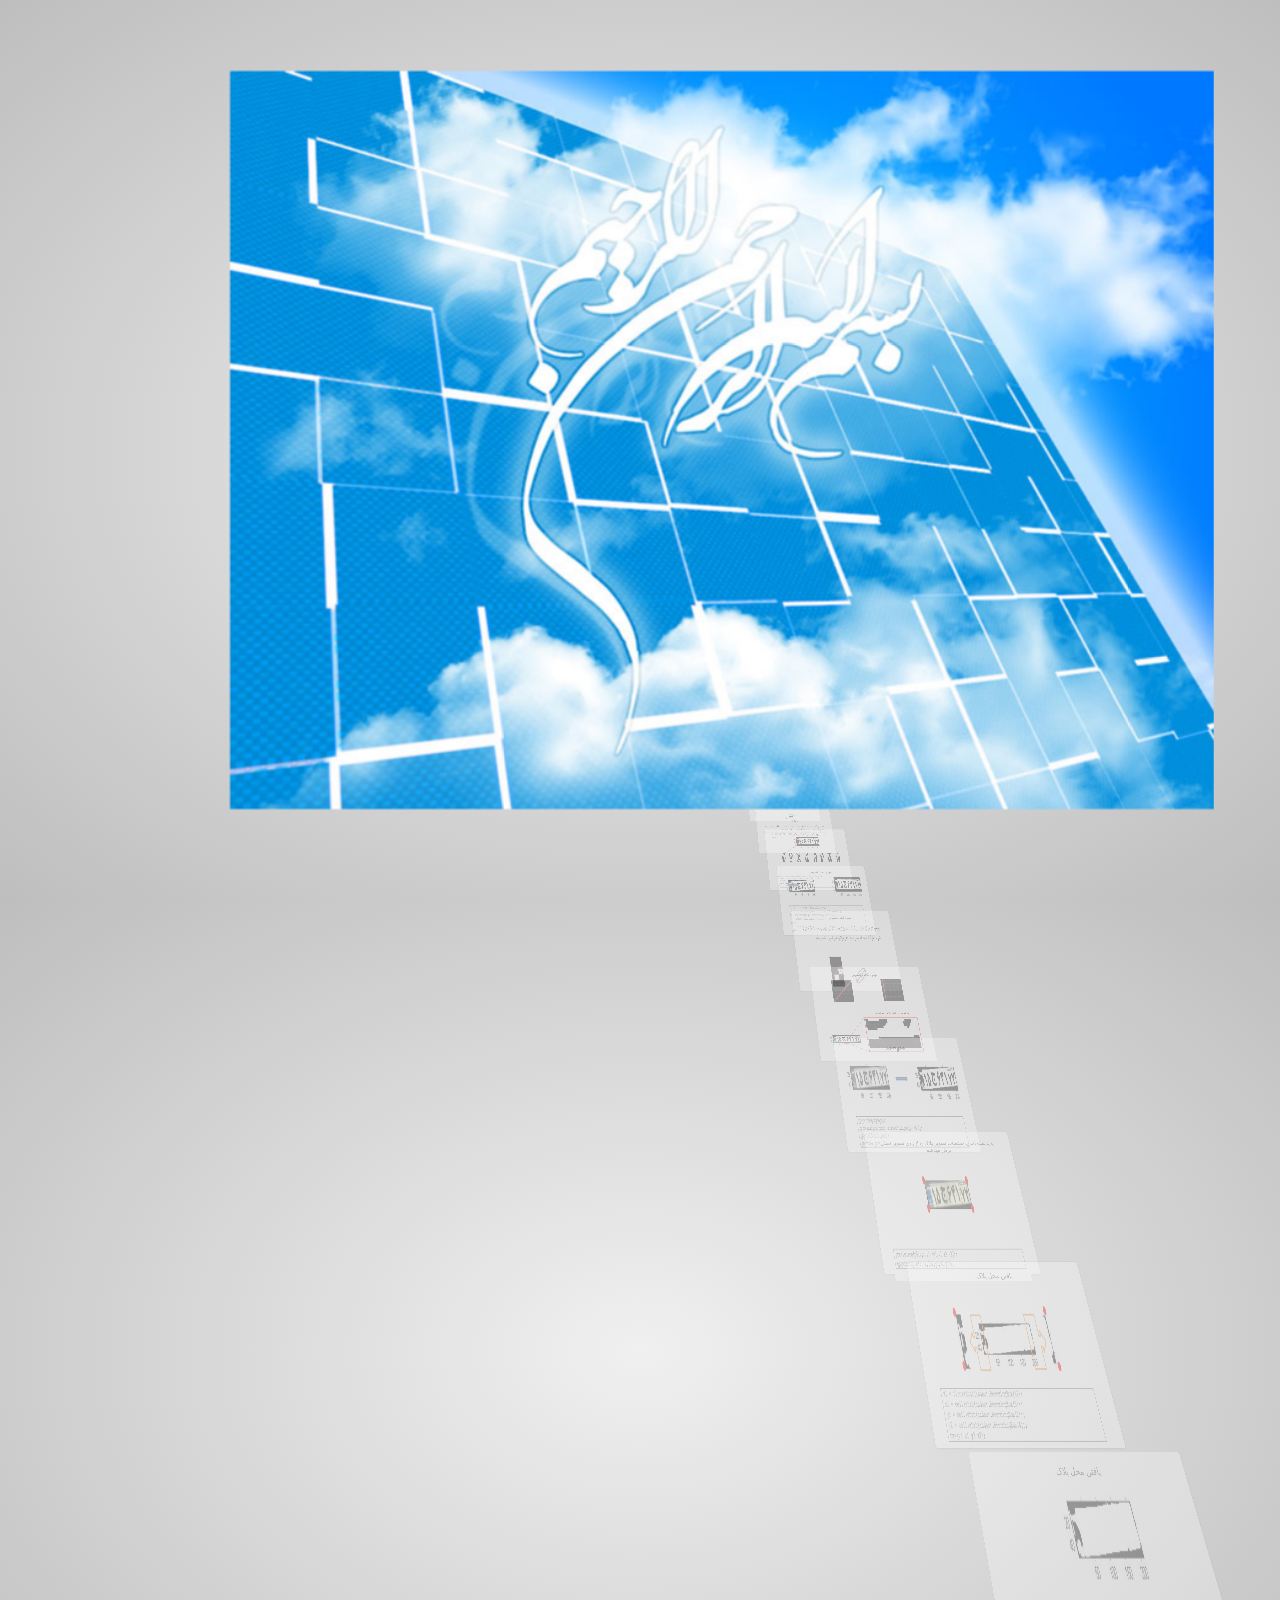
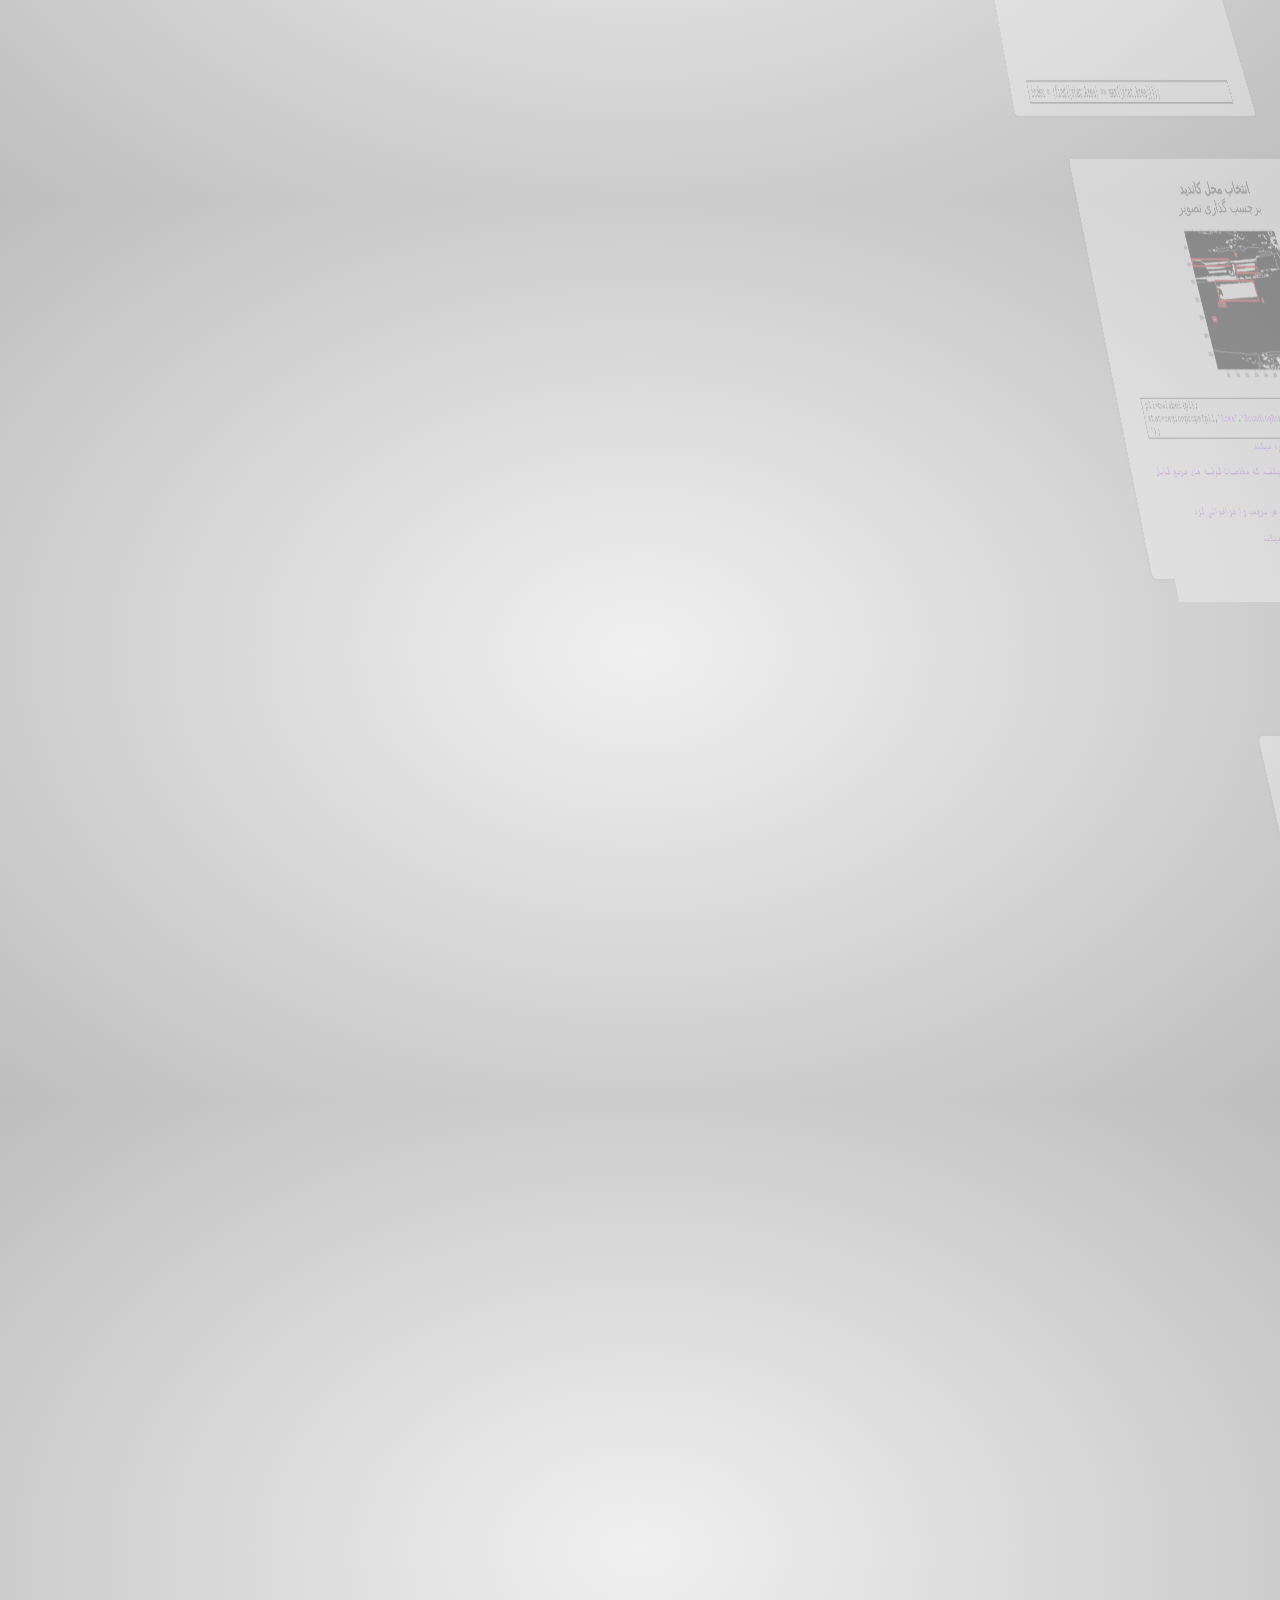
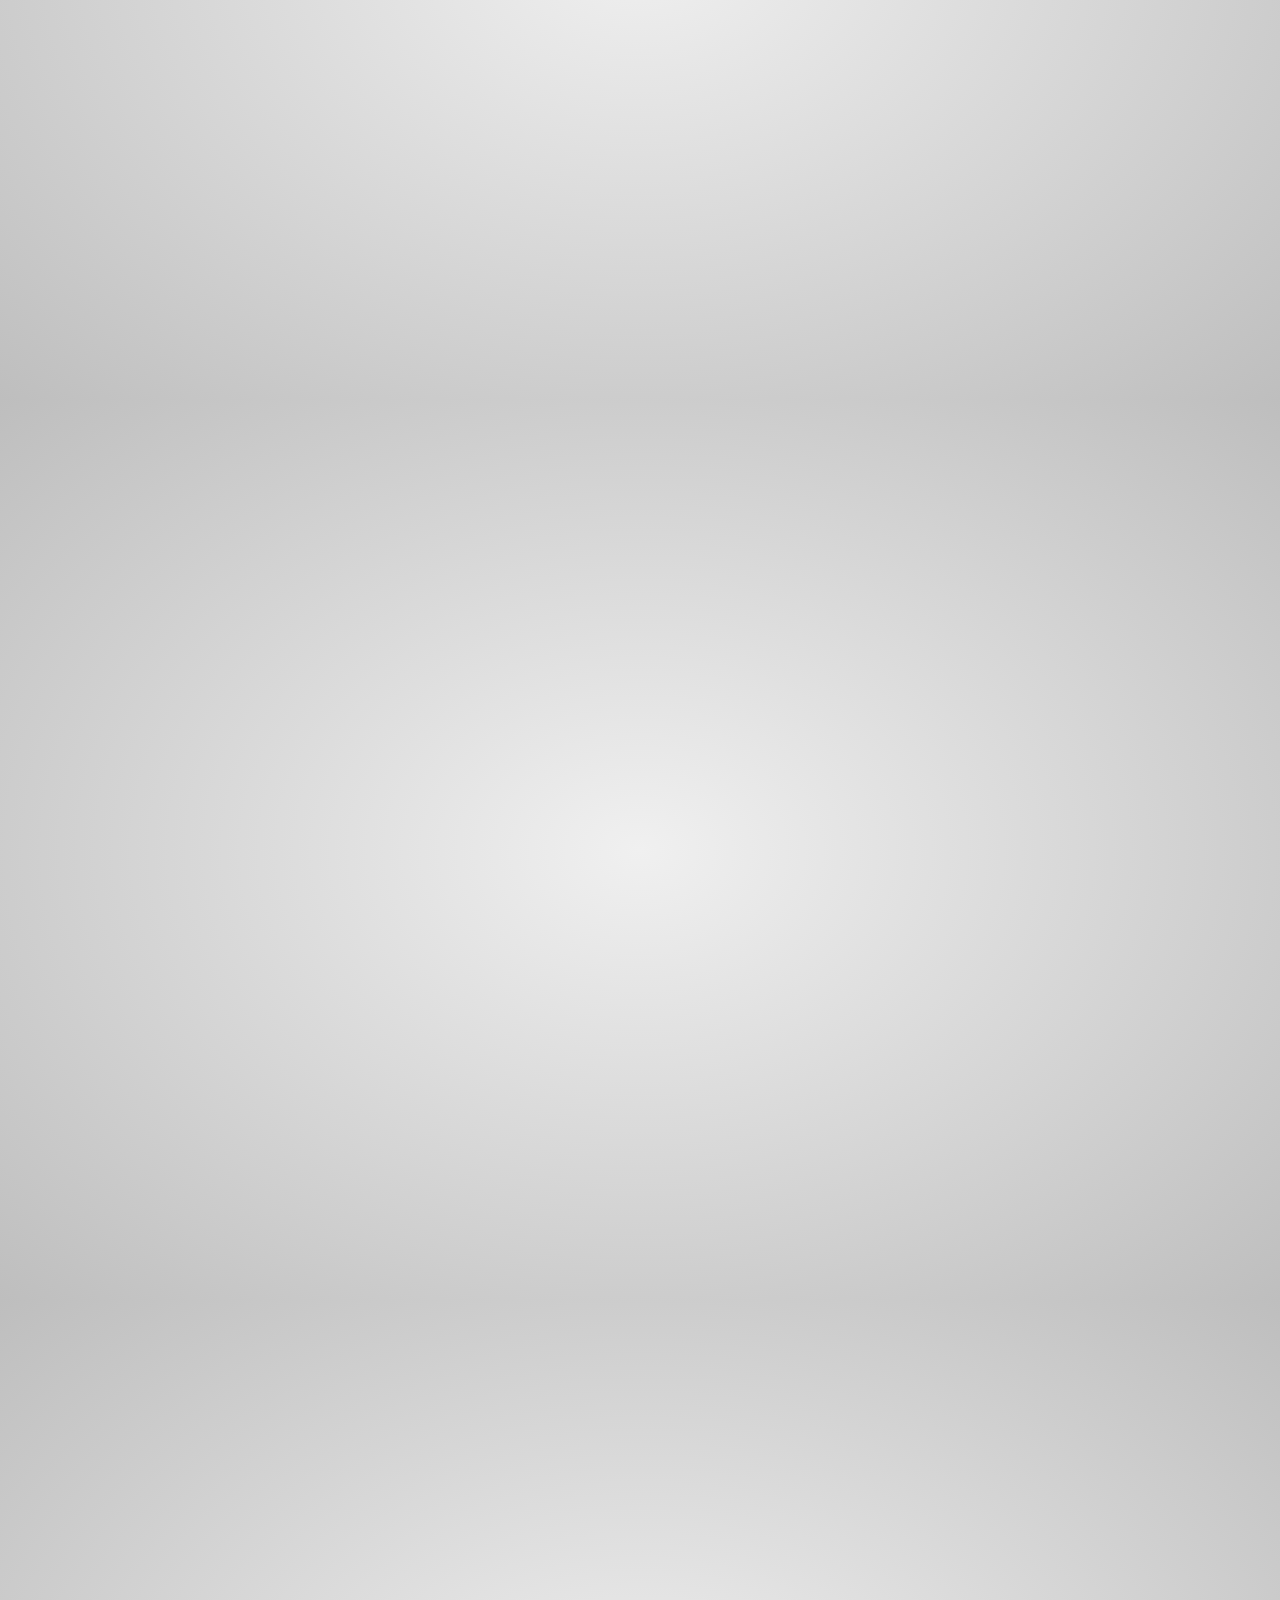
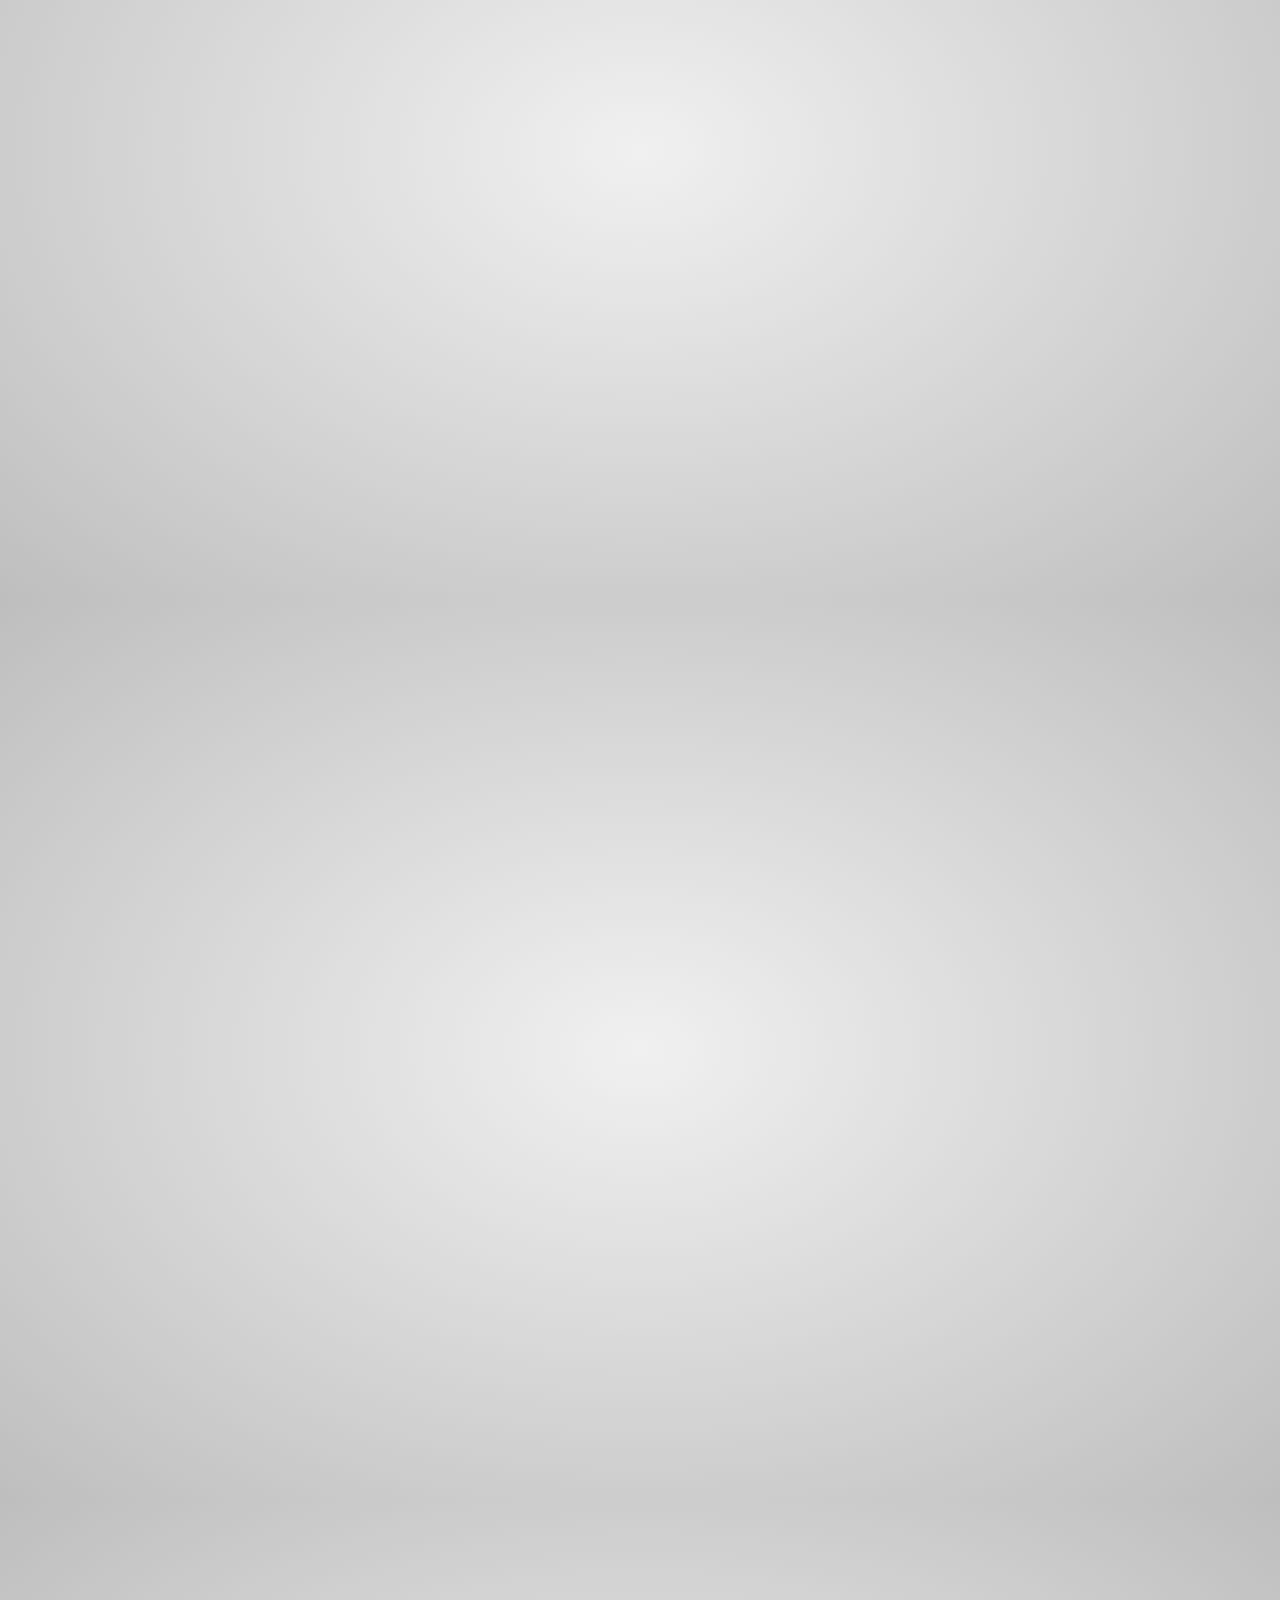
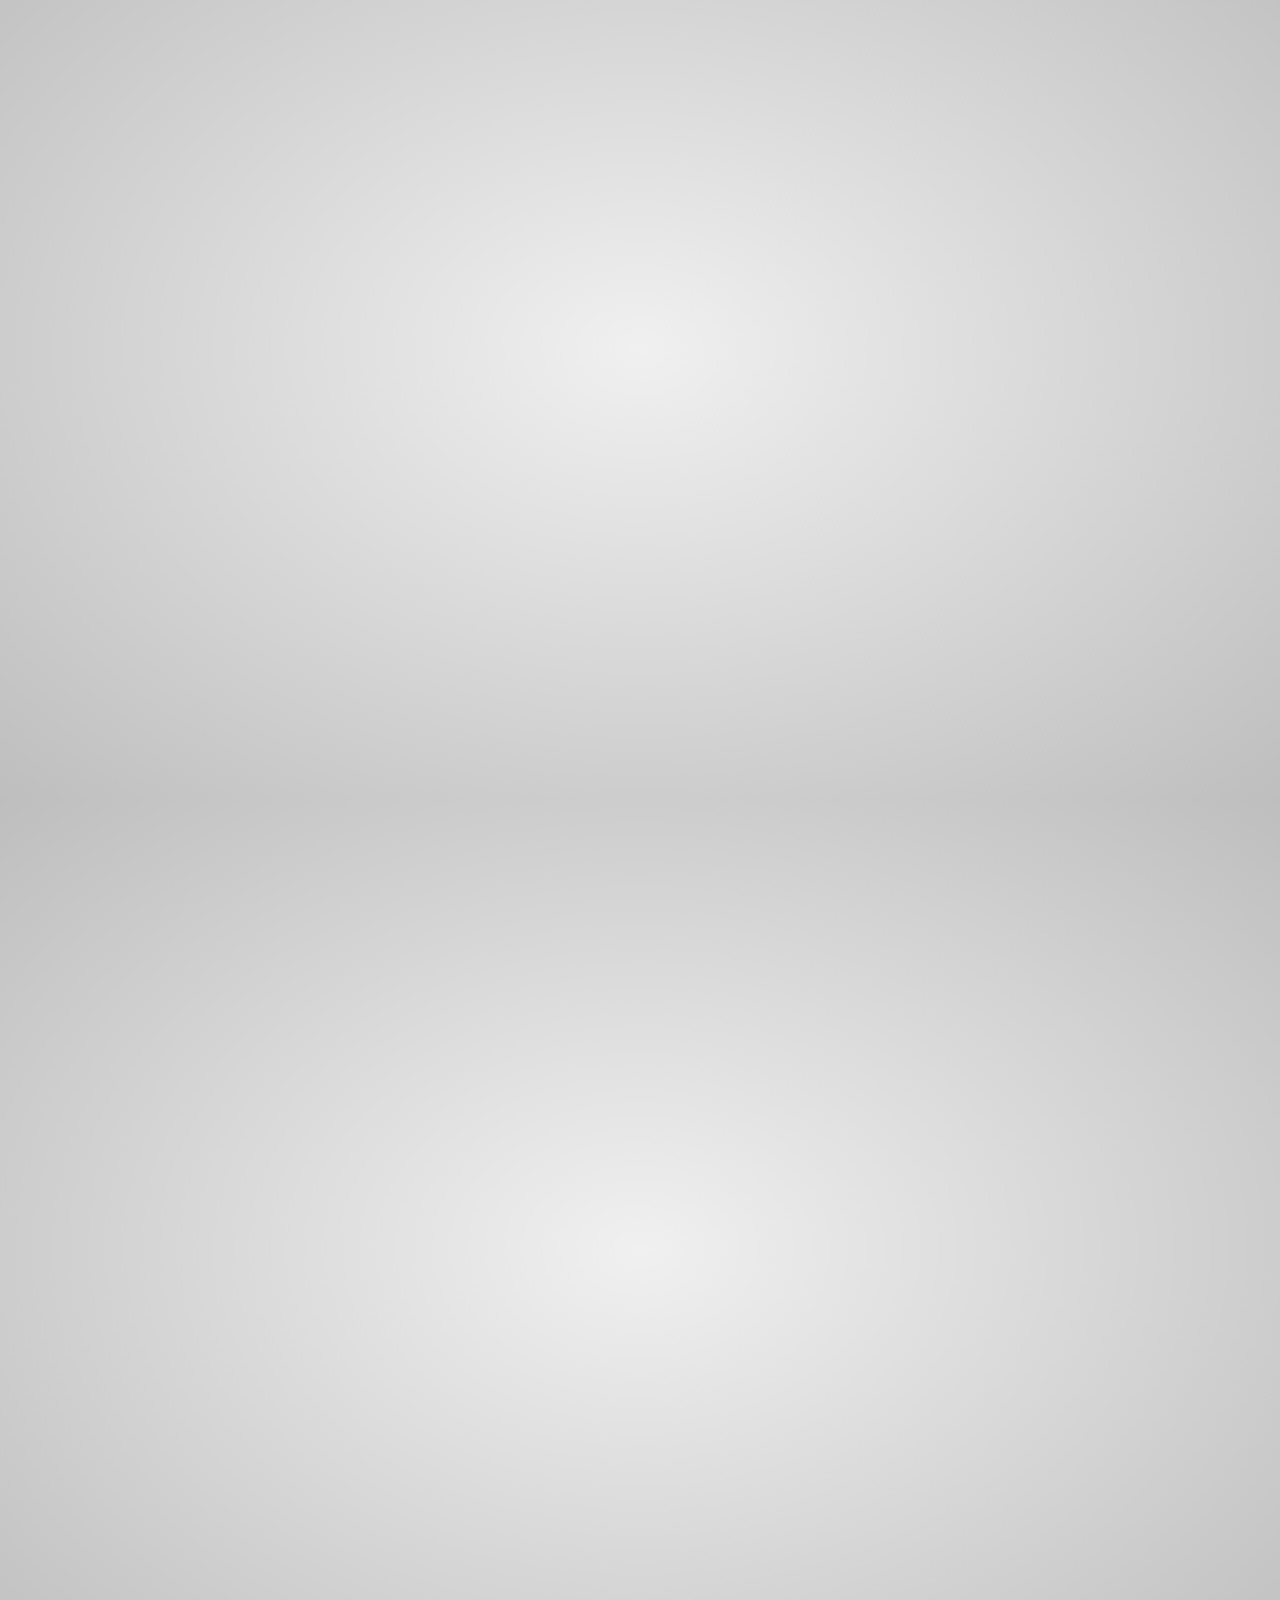
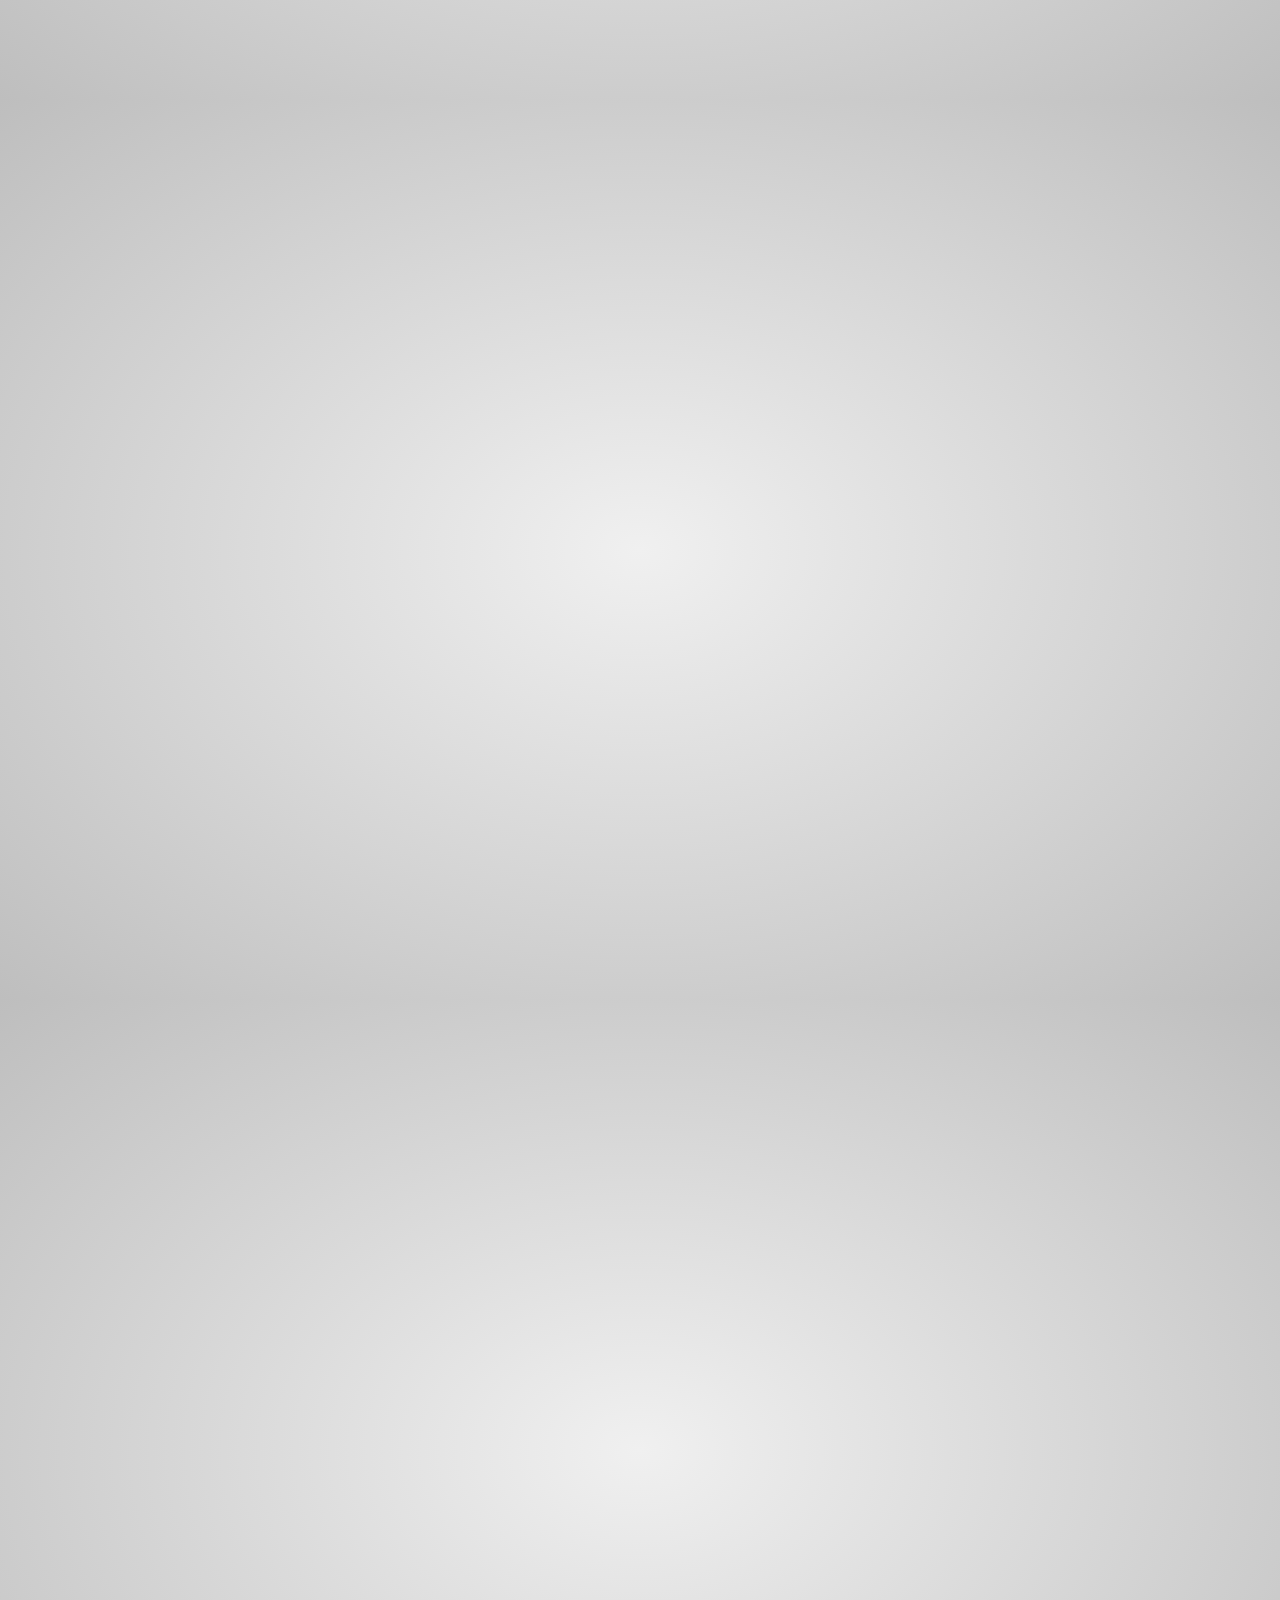
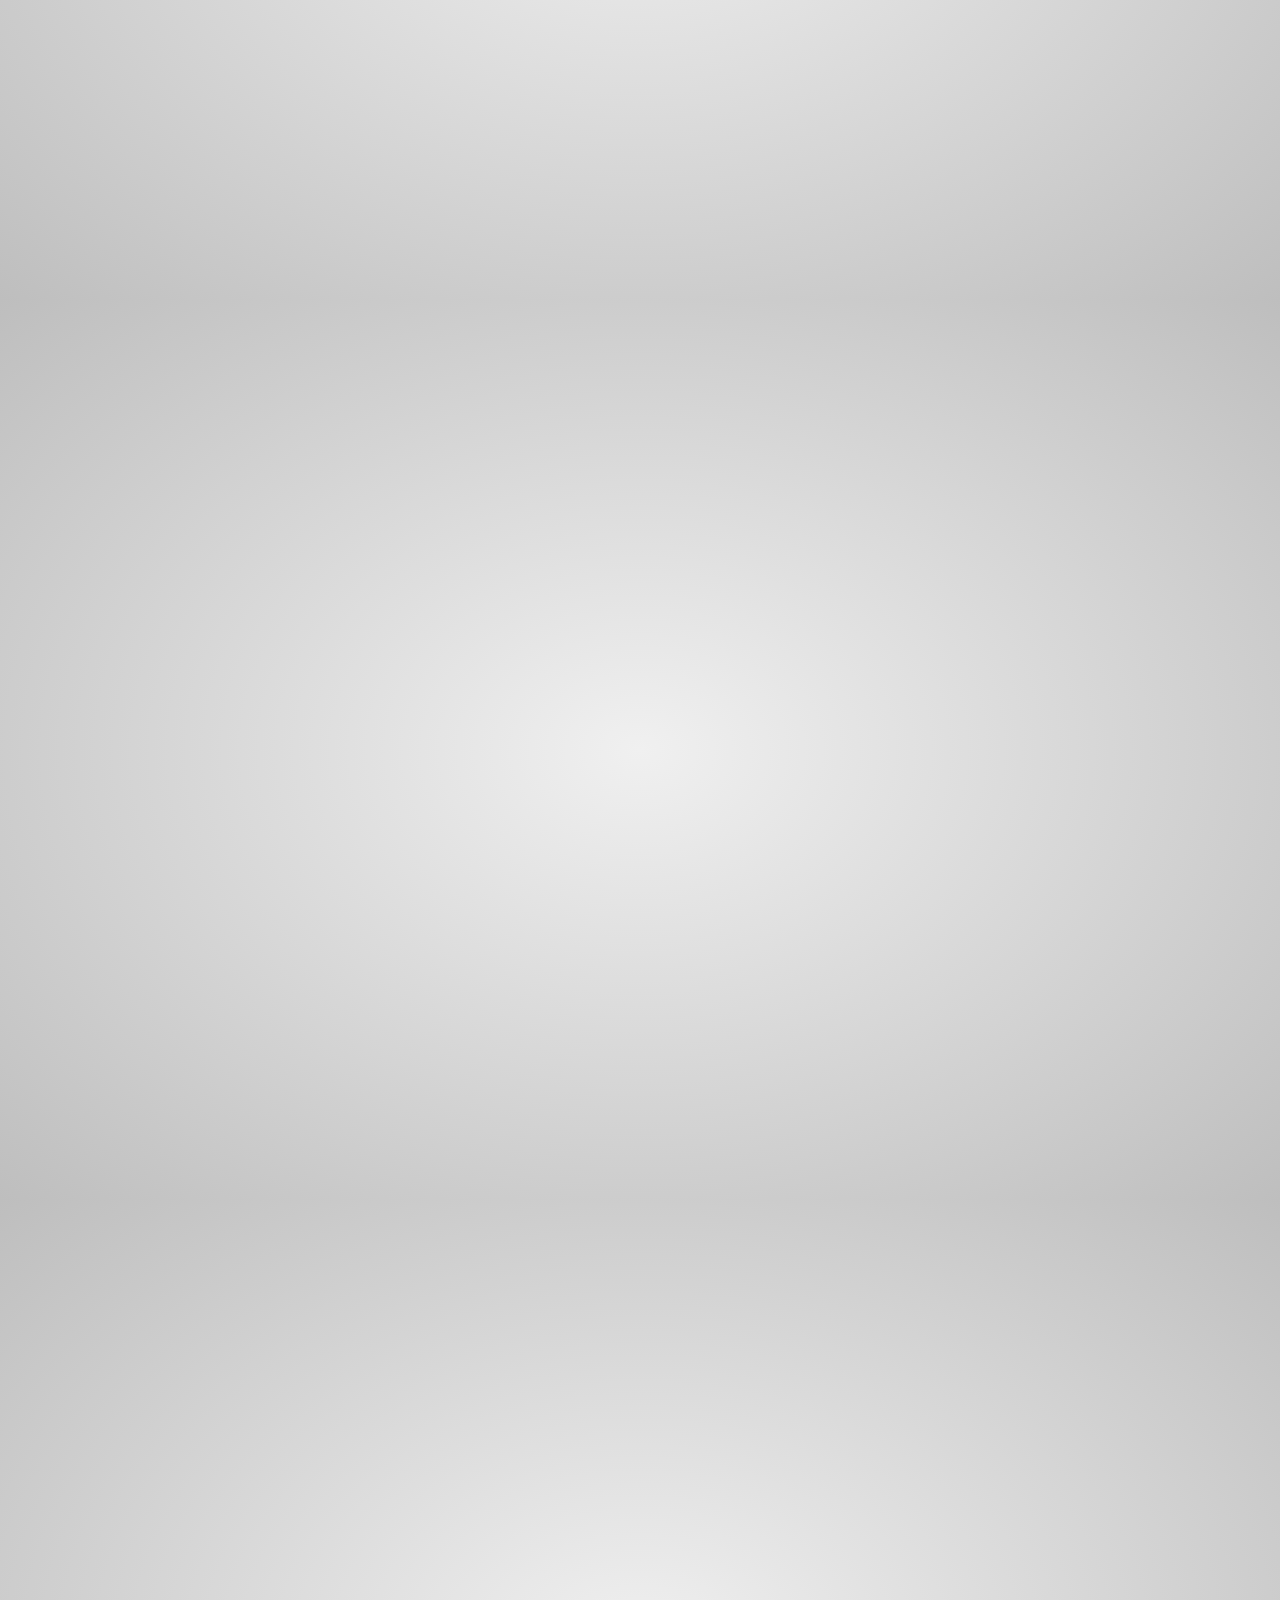
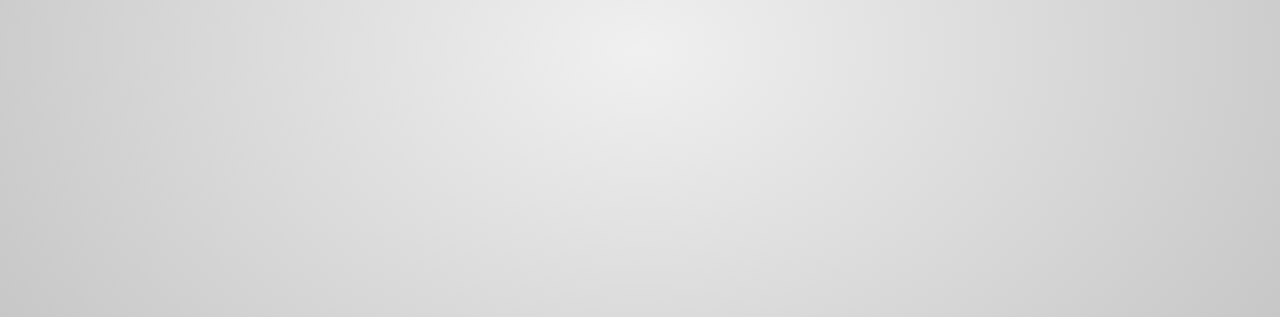
<file: index.html>
<!doctype html>

<!--

    Welcome to the light side of the source, young padawan.

    One step closer to learn something interesting you are...

                               ____                  
                            _.' :  `._               
                        .-.'`.  ;   .'`.-.           
               __      / : ___\ ;  /___ ; \      __  
             ,'_ ""=-.:__;".-.";: :".-.":__;.-="" _`,
             :' `.t""=-.. '<@.`;_  ',@:` ..-=""j.' `;
                  `:-.._J '-.-'L__ `-.-' L_..-;'     
                    "-.__ ;  .-"  "-.  : __.-"       
                        L ' /.======.\ ' J           
                         "-.   "__"   .-"            
                        __.l"-:_JL_;-";.__           
                     .-j/'.;  ;""""  / .'\"-.        
                   .' /:`. "-.:     .-" .';  `.      
                .-"  / ;  "-. "-..-" .-"  :    "-.   
             .+"-.  : :      "-.__.-"      ;-._   \  
             ; \  `.; ;                    : : "+. ; 
             :  ;   ; ;                    : ;  : \: 
             ;  :   ; :                    ;:   ;  : 
            : \  ;  :  ;                  : ;  /  :: 
            ;  ; :   ; :                  ;   :   ;: 
            :  :  ;  :  ;                : :  ;  : ; 
            ;\    :   ; :                ; ;     ; ; 
            : `."-;   :  ;              :  ;    /  ; 
             ;    -:   ; :              ;  : .-"   : 
             :\     \  :  ;            : \.-"      : 
              ;`.    \  ; :            ;.'_..-=  / ; 
              :  "-.  "-:  ;          :/."      .'  :
               \         \ :          ;/  __        :
                \       .-`.\        /t-""  ":-+.   :
                 `.  .-"    `l    __/ /`. :  ; ; \  ;
                   \   .-" .-"-.-"  .' .'j \  /   ;/ 
                    \ / .-"   /.     .'.' ;_:'    ;  
                     :-""-.`./-.'     /    `.___.'   
                           \ `t  ._  /               
                            "-.t-._:'                

-->

<!--
    
    So you'd like to know how to use impress.js?
    
    You've made the first, very important step - you're reading the source code.
    And that's how impress.js presentations are built - with HTML and CSS code.
    
    Believe me, you need quite decent HTML and CSS skills to be able to use impress.js effectively.
    More importantly, you need too be a designer. There are no default styles or layouts for impress.js presentations.
    
    You need to design and build it by hand.
    
    So...
    
    Would you still like to know how to use impress.js?
    
-->

<html lang="en">
<head>
    <meta charset="utf-8" />
    <meta name="viewport" content="width=1024" />
    <meta name="apple-mobile-web-app-capable" content="yes" />
    <title>impress.js | presentation tool based on the power of CSS3 transforms and transitions in modern browsers | by Bartek Szopka @bartaz</title>
    
    <meta name="description" content="impress.js is a presentation tool based on the power of CSS3 transforms and transitions in modern browsers and inspired by the idea behind prezi.com." />
    <meta name="author" content="Bartek Szopka" />

    <link href="http://fonts.googleapis.com/css?family=Open+Sans:regular,semibold,italic,italicsemibold|PT+Sans:400,700,400italic,700italic|PT+Serif:400,700,400italic,700italic|B+Mitra|IranNastaliq" rel="stylesheet" />

    <!--
        
        Impress.js doesn't depend on any external stylesheets. It adds all of the styles it needs for the
        presentation to work.
        
        This style below contains styles only for demo presentation. Browse it to see how impress.js
        classes are used to style presentation steps, or how to apply fallback styles, but I don't want
        you to use them directly in your presentation.
        
        Be creative, build your own. We don't really want all impress.js presentations to look the same,
        do we?
        
        When creating your own presentation get rid of this file. Start from scratch, it's fun!
        
    -->
    <link href="css/impress-demo.css" rel="stylesheet" />
    
    <link rel="shortcut icon" href="favicon.png" />
    <link rel="apple-touch-icon" href="apple-touch-icon.png" />
</head>

<!--
    
    Body element is used by impress.js to set some useful class names, that will allow you to detect
    the support and state of the presentation in CSS or other scripts.
    
    First very useful class name is `impress-not-supported`. This class means, that browser doesn't
    support features required by impress.js, so you should apply some fallback styles in your CSS.
    It's not necessary to add it manually on this element. If the script detects that browser is not
    good enough it will add this class, but keeping it in HTML means that users without JavaScript
    will also get fallback styles.
    
    When impress.js script detects that browser supports all required features, this class name will
    be removed.
    
    The class name on body element also depends on currently active presentation step. More details about
    it can be found later, when `hint` element is being described.
    
-->
<body class="impress-not-supported">

<!--
    For example this fallback message is only visible when there is `impress-not-supported` class on body.
-->
<div class="fallback-message">
    <p>Your browser <b>doesn't support the features required</b> by impress.js, so you are presented with a simplified version of this presentation.</p>
    <p>For the best experience please use the latest <b>Chrome</b>, <b>Safari</b> or <b>Firefox</b> browser.</p>
</div>

<!--
    
    Now that's the core element used by impress.js.
    
    That's the wrapper for your presentation steps. In this element all the impress.js magic happens.
    It doesn't have to be a `<div>`. Only `id` is important here as that's how the script find it.
    
    You probably won't need it now, but there are some configuration options that can be set on this element.
    
    To change the duration of the transition between slides use `data-transition-duration="2000"` giving it
    a number of ms. It defaults to 1000 (1s).
    
    You can also control the perspective with `data-perspective="500"` giving it a number of pixels.
    It defaults to 1000. You can set it to 0 if you don't want any 3D effects.
    If you are willing to change this value make sure you understand how CSS perspective works:
    https://developer.mozilla.org/en/CSS/perspective
    
    But as I said, you won't need it for now, so don't worry - there are some simple but interesting things
    right around the corner of this tag ;)
    
-->
<div id="impress">

    <!--
        
        Here is where interesting thing start to happen.
        
        Each step of the presentation should be an element inside the `#impress` with a class name
        of `step`. These step elements are positioned, rotated and scaled by impress.js, and
        the 'camera' shows them on each step of the presentation.
        
        Positioning information is passed through data attributes.
        
        In the example below we only specify x and y position of the step element with `data-x="-1000"`
        and `data-y="-1500` attributes. This means that **the center** of the element (yes, the center)
        will be positioned in point x = -1000px and y = -1500px of the presentation 'canvas'.
        
        It will not be rotated or scaled.
        
    -->
    <div id="ax" class="step" data-x="-1000" data-y="-1500" data-z="-27000"  >
      <!--  <q><img src="/home/saeed/Pictures/besm1.jpg" width="120%"></q>-->
        <q><img src="pic/besm1.jpg" width="120%"></q>
    </div>


    <div id="onvan" class="step" data-x="-1000" data-y="-1500"  data-z="-30000" data-scale="1" style="text-align: center;">
        <span class="try1">موضوع </span>
        <h1>پردازش تصویر</h1>
        <span> درس مبانی ماتریس و جبر خطی <br><strong>استاد :دکتر باقریان</strong><br> سعید جزی<sup style="font-size: 20px;">901415305</sup></span>
        <span class="footnote"><br><sup>*</sup> دانشگاه اصفهان<sup>*</sup> <br><sup>*</sup> آذرماه1393 <sup>*</sup></span>
    </div>



     <div id="bored" class="step slide" data-x="-1000" data-y="-3500"  >
       <q style="text-align:center;vertical-align: middle; "><strong> :موارد مطروحه </strong></q>
       </div>
    <div  class="step slide" data-x="-1000" data-y="-1500"  >
              
        <q style="text-align:center;font-size: 50px;margin-top: 10px;line-height: 50px;" >کاربردهای پردازش تصویر</q>
        <q style="text-align:center;font-size: 50px;margin-top: 30px;line-height: 50px;"> <span style="font-size: 20px;">(pixel,RGB,..)</span> مروری بر تصویر </q>
        <q style="text-align:center;font-size: 50px;margin-top: 30px;line-height: 50px;">SDV تجزیه </q>
        <q style="text-align:center;font-size: 50px;margin-top: 30px;line-height: 50px;">octave و matlab با برنامه SDV  تجزیه </q>
        <q style="text-align:center;font-size: 50px;margin-top: 30px;line-height: 50px;">نمونه از یک پروژه ی پردازش تصویر</q>
    </div>

    <!--
        
        The `id` attribute of the step element is used to identify it in the URL, but it's optional.
        If it is not defined, it will get a default value of `step-N` where N is a number of slide.
        
        So in the example below it'll be `step-2`.
        
        The hash part of the url when this step is active will be `#/step-2`.
        
        You can also use `#step-2` in a link, to point directly to this particular step.
        
        Please note, that while `#/step-2` (with slash) would also work in a link it's not recommended.
        Using classic `id`-based links like `#step-2` makes these links usable also in fallback mode.
        
    -->
    <div id="ax1" class="step" data-x="-2200" data-y="-1500" >
        <q><img src="pic/1.jpg" width="120%"></q>
    </div>
    <div id="ax2" class="step" data-x="-3300" data-y="-1500" data-rotate-y="-50">
        <q><img src="pic/2.png" width="120%"></q>
    </div>
    <div id="ax3" class="step" data-x="-4400" data-y="-1500" data-rotate-y="-10">
        <q><img src="pic/3.png" width="120%"></q>
    </div>
    <div id="ax4" class="step" data-x="-5500" data-y="-1500" data-rotate-y="+50">
        <q><img src="pic/4.png" width="120%"></q>
    </div>
    <div id="ax5" class="step" data-x="-6600" data-y="-1500" data-rotate-y="-50">
        <q><img src="pic/5.png" width="120%"></q>
    </div>
    <div id="ax6" class="step" data-x="-7700" data-y="-1500" data-rotate-y="-10">
        <q><img src="pic/6.png" width="120%"></q>
    </div>
    <div id="ax7" class="step" data-x="-8800" data-y="-1500" data-rotate-y="+50">
        <q><img src="pic/7.png" width="120%"></q>
    </div>
    <div id="ax8" class="step" data-x="-9900" data-y="-1500" data-rotate-y="-50">
        <q><img src="pic/8.png" width="120%"></q>
    </div>
    <div id="ax9" class="step" data-x="-11000" data-y="-1500" data-rotate-y="-10">
        <q><img src="pic/9.png" width="120%"></q>
    </div>
    <div id="ax10" class="step" data-x="-12000" data-y="-1500" data-rotate-y="+50">
        <q><img src="pic/10.png" width="120%"></q>
    </div>
    <div id="ax11" class="step" data-x="-13000" data-y="-1500" data-rotate-y="-50">
        <q><img src="pic/11.png" width="120%"></q>
    </div>
    <div id="ax12" class="step" data-x="-14000" data-y="-1500" data-rotate-y="-10">
        <q><img src="pic/12.png" width="120%"></q>
    </div>
    <div id="ax12_1" class="step" data-x="-14000" data-y="-1500" data-rotate-x="-90">
        <q>دستورات نهان سازی</q>
    </div>
    <div id="ax13" class="step" data-x="-15000" data-y="-1500" data-rotate-y="+50">
        <q><img src="pic/13.png" width="120%"></q>
    </div>

    <div id="ax13-1" class="step" data-x="-15000" data-y="-1500" data-z="-1000"  data-rotate-x="90">
        <q><img src="tifo/tifo-fondo-sur.jpg" width="120%"></q>
    </div>
    <div id="ax13-2" class="step"data-x="-15000" data-y="-1500" data-z="-2000"   data-rotate-x="90">
        <q><img src="tifo/Bayern-Real-1.jpg" width="120%"></q>
    </div>
    <div id="ax13-3" class="step"data-x="-15000" data-y="-1500" data-z="-3000"   data-rotate-x="90">
        <q><img src="tifo/534041_10151342566617466_262408238_n.jpg" width="120%"></q>
    </div>

    <div id="ax14" class="step" data-x="-16000" data-y="-1500" data-rotate-y="-50">
        <q><img src="pic/14.png" width="120%"></q>
    </div>
    <div id="ax15" class="step" data-x="-17000" data-y="-1500" data-rotate-y="-10">
        <q><img src="pic/15.png" width="120%"></q>
    </div>
    <div id="ax16" class="step" data-x="-18000" data-y="-1500" data-rotate-y="+50">
        <q><img src="pic/16.png" width="120%"></q>
    </div>
    
    <div id="ax17" class="step" data-x="-19000" data-y="-1500" data-rotate-y="-50">
        <q><img src="pic/17.png" width="120%"></q>
    </div>
    <!--
    <div id="ax18" class="step" data-x="-20000" data-y="-1500" data-rotate-y="-10">
        <q><img src="pic/18.png" width="120%"></q>
    </div>
    <div id="ax19" class="step" data-x="-21000" data-y="-1500" data-rotate-y="+50">
        <q><img src="pic/19.png" width="120%"></q>
    </div>
-->

    
    <div class="step slide" data-x="1000" data-y="-1500" style="text-align: center;">
        <q>تجزیه <br> <strong style="font-family: 'Aristocrat'">Singular Values Decomposition</strong> <br>و کاربرد آن در <br><strong>فشرده سازی تصاویر</strong><br> و<br> <strong>کاهش نویز تصاویر</strong></q>
    </div>

<div id="sl_0" class="step"   data-x="1000" data-y="-2000"  data-rotate-x="50" style="text-align: center;">
            <p>روابط حاکم بر تجزیه</p>
            <img src="slide_istivan/slides14.png">
    </div>
    <div id="sl" class="step"  data-x="1000" data-y="-2500" data-z="100"  data-rotate-x="120" style="text-align: center;">
            <img src="slide_istivan/slides15.png">
    </div>

    <div id="big1" class="step"  data-x="1000" data-y="-1500" data-z="-200"  data-rotate-y="200" style="text-align: center;">
           <b>فشرده سازی و کاهش نویز</b>
    </div>

<!-- <div class="step slide" data-x="0" data-y="-1500" data-z="-10000"> -->
<div class="step slide"  data-x="0" data-y="-1500" data-z="-10000" style="text-align: center;">
           
            <a href="Singlular%20Value%20Decomposition.html" ><q style="font-size: 60px;">octave نمونه کد های کاهش نویز در </q></a>


<a href="matlab-code.html#/overview"><q> نمونه ی کد در متلب </q> </a>
           
    </div>

    <!--
        
        This is an example of step element being scaled.
        
        Again, we use a `data-` attribute, this time it's `data-scale="4"`, so it means that this
        element will be 4 times larger than the others.
        From presentation and transitions point of view it means, that it will have to be scaled
        down (4 times) to make it back to its correct size.
        
    -->
    <div id="title" class="step" data-x="0" data-y="0" data-scale="3" style="text-align: center;">
        <p class="try" style="text-align: center;"> یک نمونه عملی</p>
        <h1>مراحل پردازش پلاک خودرو</h1>
    </div>


<div id="p_1" class="step"   data-x="850" data-y="3000"  data-rotate-x="50" style="text-align: center;">
            <p>تبدیل رنگ به سیاه و سفید</p>
            <img src="pic/p1.png">
    </div>

    <div id="p_2" class="step"   data-x="850" data-y="3000" data-z="-1000"  data-rotate-x="50" data-scale="1" style="text-align: center;">
            <p>بهبود اولیه با تابع گوسین <br>  بمنظور حذف نویزها</p>
            <img src="pic/p2.png">
    </div>

    

    <div id="p_3" class="step slide"data-x="850" data-y="3000" data-z="-20000"  data-scale="1"data-rotate-x="50" style="text-align: center;">
            <img src="pic/p3.png" width=100%; height=100%>
       </div>

       <div id="p_4" class="step slide"data-x="850" data-y="3000" data-z="-22000"  data-scale="1"data-rotate-x="50" style="text-align: center;">
            <img src="pic/p4.png" width=100%; height=100%>
       </div>
       <div id="p_5" class="step slide"data-x="850" data-y="3000" data-z="-24000"  data-scale="1"data-rotate-x="50" style="text-align: center;">
            <img src="pic/p5.png" width=100%; height=100%>
       </div>
       <div id="p_6" class="step slide"data-x="850" data-y="3000" data-z="-25000"  data-scale="1"data-rotate-x="50" style="text-align: center;">
            <img src="pic/p6.png" width=100%; height=100%>
       </div>
<div id="p_7" class="step slide"data-x="850" data-y="3000" data-z="-26000"  data-scale="1"data-rotate-x="50" style="text-align: center;">
            <img src="pic/p7.png" width=100%; height=100%>
       </div>
       <div id="p_8" class="step slide"data-x="850" data-y="3000" data-z="-27000"  data-scale="1"data-rotate-x="50" style="text-align: center;">
            <img src="pic/p8.png" width=100%; height=100%>
       </div>

<div id="p_9" class="step slide"data-x="850" data-y="3000" data-z="-28000"  data-scale="1"data-rotate-x="50" style="text-align: center;">
<p>پرکردن حفره های احتمالی</p>
            <img src="pic/p9.png" width=100%; height=100%>
       </div>

       <div id="p_10" class="step slide"data-x="850" data-y="3000" data-z="-29000"  data-scale="1"data-rotate-x="50" style="text-align: center;">
<p><b>انتخاب محل کاندید</b></p>
<p>برچسب گذاری تصویر</p>
 <img src="pic/p10.png" width=100%; height=100%>
</div>

<div id="p_11" class="step slide"data-x="850" data-y="3000" data-z="-30000"  data-scale="1"data-rotate-x="50" style="text-align: center;">

<p>یافتن محل پلاک</p>
            <img src="pic/p11.png" width=100%; height=100%>
       </div>
       <div id="p_12" class="step slide"data-x="850" data-y="3000" data-z="-31000"  data-scale="1"data-rotate-x="50" style="text-align: center;">

<p>یافتن محل پلاک</p>
            <img src="pic/p12.png" width=100%; height=100%>
       </div>

 <div id="p_13" class="step slide"data-x="850" data-y="3000" data-z="-32000"  data-scale="1"data-rotate-x="50" style="text-align: center;">

<p>‫ با بدست آمدن مختصات تصویر پلاک را از روی تصویر اصلی برش میدهیم‬‬</p>
            <img src="pic/p13.png" width=100%; height=100%>
       </div>

        <div id="p_14" class="step slide"data-x="850" data-y="3000" data-z="-33000"  data-scale="1"data-rotate-x="50" style="text-align: center;">

<p>‫ بهبود تصویر </p>
            <img src="pic/p14.png" width=100%; height=100%>
       </div>

          <div id="p_15" class="step slide"data-x="850" data-y="3000" data-z="-34000"  data-scale="1"data-rotate-x="50" style="text-align: center;">

<p>‫ بهبود کجی تصویر </p>
            <img src="pic/p15.png" width=100%; height=100%>
       </div>

       <div id="p_16" class="step slide"data-x="850" data-y="3000" data-z="-35000"  data-scale="1"data-rotate-x="50" style="text-align: center;">

<p>‫ بهبود کجی تصویر </p>
            <img src="pic/p16.png" width=100%; height=100%>
       </div>

        <div id="p_17" class="step slide"data-x="850" data-y="3000" data-z="-36000"  data-scale="1"data-rotate-x="50" style="text-align: center;">

<p>‫ بهبود کجی تصویر </p>
            <img src="pic/p17.png" width=100%; height=100%>
       </div>


       <div id="p_18" class="step slide"data-x="850" data-y="3000" data-z="-37000"  data-scale="1"data-rotate-x="50" style="text-align: center;">

<p>‫ بیرون کشیدن کاراکتر های پلاک </p>
            <img src="pic/p18.png" width=100%; height=100%>
       </div>

       <div id="p_19" class="step slide"data-x="850" data-y="3000" data-z="-38000"  data-scale="1"data-rotate-x="50" style="text-align: center;">

<p>‫ بیرون کشیدن کاراکتر های پلاک </p>
<p>نرمال فاکتور جهت تشخیص</p><br><br>
            <img src="pic/p19.png" width=100%; >
       </div>

        <div id="p_20" class="step slide"data-x="850" data-y="3000" data-z="-39000"  data-scale="1"data-rotate-x="50" style="text-align: center;">

<p>‫ نمونه خروجی متلب </p>

            <img src="pic/p20.png" width=100%; >
       </div>


        <div id="p_21" class="step slide"data-x="850" data-y="3000" data-z="-40000"  data-scale="1"data-rotate-x="50" style="text-align: center;">

<p>‫ نمونه های انجام شده </p><br><br>

            <img src="pic/p21.png" width=100%; >
       </div>

       <div id="p_22" class="step slide"data-x="850" data-y="3000" data-z="-41000"  data-scale="1"data-rotate-x="50" style="text-align: center;">

<p>‫ نمونه های انجام شده </p><br><br>

            <img src="pic/p22.png" width=100%; >
       </div>

       <div id="p_23" class="step slide"data-x="850" data-y="3000" data-z="-42000"  data-scale="1"data-rotate-x="50" style="text-align: center;">

<p>‫ نمونه های انجام شده </p><br><br>

            <img src="pic/p23.png" width=100%; >
       </div>

    <!--
        
        This element introduces rotation.
        
        Notation shouldn't be a surprise. We use `data-rotate="90"` attribute, meaning that this
        element should be rotated by 90 degrees clockwise.
        
    -->
    
<!--
    <div id="big" class="step" data-x="850" data-y="3000" data-rotate="180" data-scale="6">
        <p>visualize your <b>big</b> <span class="thoughts">thoughts</span></p>
    </div>
-->

    <!--
        
        So to summarize of all the possible attributes used to position presentation steps, we have:
        
        * `data-x`, `data-y`, `data-z` - they define the position of **the center** of step element on
            the canvas in pixels; their default value is 0;
        * `data-rotate-x`, `data-rotate-y`, 'data-rotate-z`, `data-rotate` - they define the rotation of
            the element around given axis in degrees; their default value is 0; `data-rotate` and `data-rotate-z`
            are exactly the same;
        * `data-scale` - defines the scale of step element; default value is 1
        
        These values are used by impress.js in CSS transformation functions, so for more information consult
        CSS transfrom docs: https://developer.mozilla.org/en/CSS/transform
        
    -->



    <div id="all" class="step" data-x="-3000" data-y="-1500" data-scale="25"  data-rotate-z="45" data-rotate-y="45" data-rotate-x="45">
        <p style="text-align:center;font-size: 160px;">be fine <br> THE END <br>:)</p>
    </div>


<div id="all_1" class="step" data-x="-30000" data-y="-3500" data-z="50000" data-scale="1">
    <img src="pic/all_logo.png" width=100%;>
    </div>
    
    <div id="overview" class="step" data-x="-3000" data-y="-1500" data-scale="25">
    </div>

</div>

<!--
    
    Hint is not related to impress.js in any way.
    
    But it can show you how to use impress.js features in creative way.
    
    When the presentation step is shown (selected) its element gets the class of "active" and the body element
    gets the class based on active step id `impress-on-ID` (where ID is the step's id)... It may not be
    so clear because of all these "ids" in previous sentence, so for example when the first step (the one with
    the id of `bored`) is active, body element gets a class of `impress-on-bored`.
    
    This class is used by this hint below. Check CSS file to see how it's shown with delayed CSS animation when
    the first step of presentation is visible for a couple of seconds.
    
    ...
    
    And when it comes to this piece of JavaScript below ... kids, don't do this at home ;)
    It's just a quick and dirty workaround to get different hint text for touch devices.
    In a real world it should be at least placed in separate JS file ... and the touch content should be
    probably just hidden somewhere in HTML - not hard-coded in the script.
    
    Just sayin' ;)
    
-->
<div class="hint">
    <p>Use a spacebar or arrow keys to navigate</p>
</div>
<script>
if ("ontouchstart" in document.documentElement) { 
    document.querySelector(".hint").innerHTML = "<p>Tap on the left or right to navigate</p>";
}
</script>

<!--
    
    Last, but not least.
    
    To make all described above really work, you need to include impress.js in the page.
    I strongly encourage to minify it first.
    
    In here I just include full source of the script to make it more readable.
    
    You also need to call a `impress().init()` function to initialize impress.js presentation.
    And you should do it in the end of your document. Not only because it's a good practice, but also
    because it should be done when the whole document is ready.
    Of course you can wrap it in any kind of "DOM ready" event, but I was too lazy to do so ;)
    
-->
<script src="js/impress.js"></script>
<script>impress().init();</script>

<!--
    
    The `impress()` function also gives you access to the API that controls the presentation.
    
    Just store the result of the call:
    
        var api = impress();
    
    and you will get three functions you can call:
    
        `api.init()` - initializes the presentation,
        `api.next()` - moves to next step of the presentation,
        `api.prev()` - moves to previous step of the presentation,
        `api.goto( idx | id | element, [duration] )` - moves the presentation to the step given by its index number
                id or the DOM element; second parameter can be used to define duration of the transition in ms,
                but it's optional - if not provided default transition duration for the presentation will be used.
    
    You can also simply call `impress()` again to get the API, so `impress().next()` is also allowed.
    Don't worry, it wont initialize the presentation again.
    
    For some example uses of this API check the last part of the source of impress.js where the API
    is used in event handlers.
    
-->

</body>
</html>

<!--
    
    Now you know more or less everything you need to build your first impress.js presentation, but before
    you start...
    
    Oh, you've already cloned the code from GitHub?
    
    You have it open in text editor?
    
    Stop right there!
    
    That's not how you create awesome presentations. This is only a code. Implementation of the idea that
    first needs to grow in your mind.
    
    So if you want to build great presentation take a pencil and piece of paper. And turn off the computer.
    
    Sketch, draw and write. Brainstorm your ideas on a paper. Try to build a mind-map of what you'd like
    to present. It will get you closer and closer to the layout you'll build later with impress.js.
    
    Get back to the code only when you have your presentation ready on a paper. It doesn't make sense to do
    it earlier, because you'll only waste your time fighting with positioning of useless points.
    
    If you think I'm crazy, please put your hands on a book called "Presentation Zen". It's all about 
    creating awesome and engaging presentations.
    
    Think about it. 'Cause impress.js may not help you, if you have nothing interesting to say.
    
-->

<!--
    
    Are you still reading this?
    
    For real?
    
    I'm impressed! Feel free to let me know that you got that far (I'm @bartaz on Twitter), 'cause I'd like
    to congratulate you personally :)
    
    But you don't have to do it now. Take my advice and take some time off. Make yourself a cup of coffee, tea,
    or anything you like to drink. And raise a glass for me ;)
    
    Cheers!
    
-->
</file>
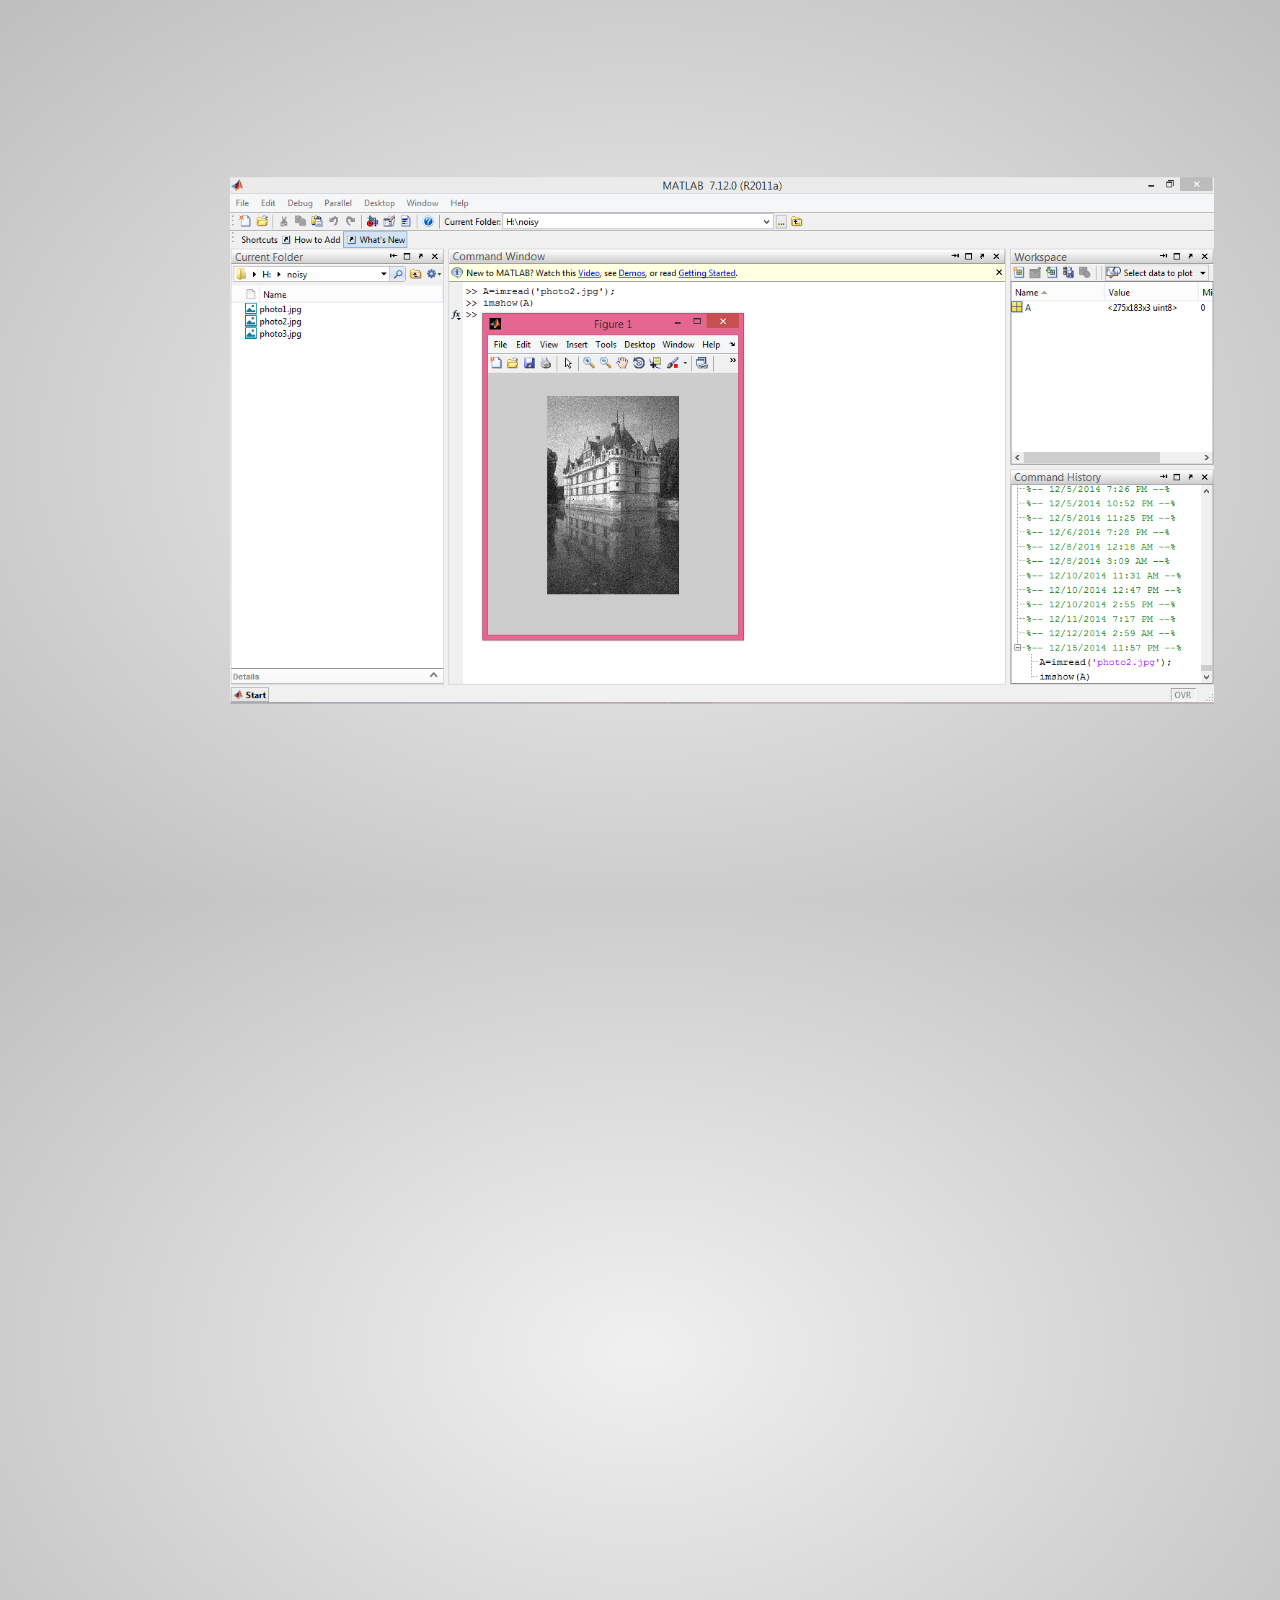
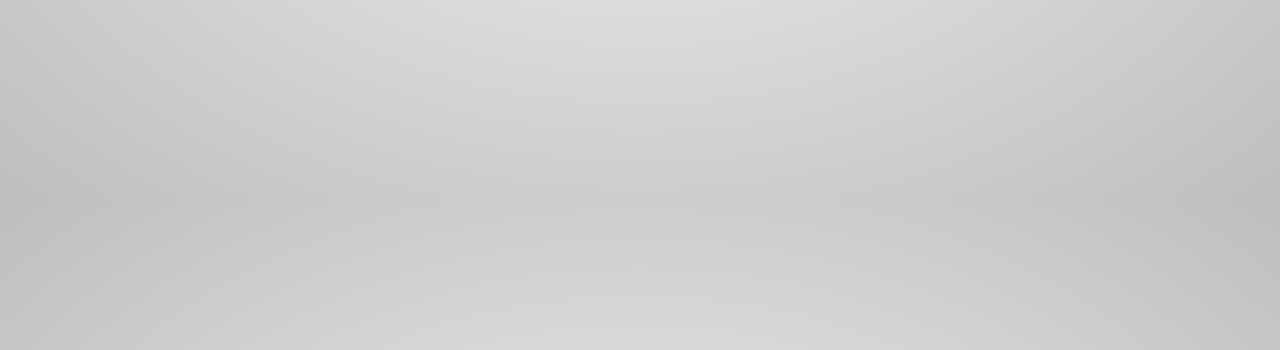
<file: matlab-code.html>
<!doctype html>

<!--

    Welcome to the light side of the source, young padawan.

    One step closer to learn something interesting you are...

                               ____                  
                            _.' :  `._               
                        .-.'`.  ;   .'`.-.           
               __      / : ___\ ;  /___ ; \      __  
             ,'_ ""=-.:__;".-.";: :".-.":__;.-="" _`,
             :' `.t""=-.. '<@.`;_  ',@:` ..-=""j.' `;
                  `:-.._J '-.-'L__ `-.-' L_..-;'     
                    "-.__ ;  .-"  "-.  : __.-"       
                        L ' /.======.\ ' J           
                         "-.   "__"   .-"            
                        __.l"-:_JL_;-";.__           
                     .-j/'.;  ;""""  / .'\"-.        
                   .' /:`. "-.:     .-" .';  `.      
                .-"  / ;  "-. "-..-" .-"  :    "-.   
             .+"-.  : :      "-.__.-"      ;-._   \  
             ; \  `.; ;                    : : "+. ; 
             :  ;   ; ;                    : ;  : \: 
             ;  :   ; :                    ;:   ;  : 
            : \  ;  :  ;                  : ;  /  :: 
            ;  ; :   ; :                  ;   :   ;: 
            :  :  ;  :  ;                : :  ;  : ; 
            ;\    :   ; :                ; ;     ; ; 
            : `."-;   :  ;              :  ;    /  ; 
             ;    -:   ; :              ;  : .-"   : 
             :\     \  :  ;            : \.-"      : 
              ;`.    \  ; :            ;.'_..-=  / ; 
              :  "-.  "-:  ;          :/."      .'  :
               \         \ :          ;/  __        :
                \       .-`.\        /t-""  ":-+.   :
                 `.  .-"    `l    __/ /`. :  ; ; \  ;
                   \   .-" .-"-.-"  .' .'j \  /   ;/ 
                    \ / .-"   /.     .'.' ;_:'    ;  
                     :-""-.`./-.'     /    `.___.'   
                           \ `t  ._  /               
                            "-.t-._:'                

-->

<!--
    
    So you'd like to know how to use impress.js?
    
    You've made the first, very important step - you're reading the source code.
    And that's how impress.js presentations are built - with HTML and CSS code.
    
    Believe me, you need quite decent HTML and CSS skills to be able to use impress.js effectively.
    More importantly, you need too be a designer. There are no default styles or layouts for impress.js presentations.
    
    You need to design and build it by hand.
    
    So...
    
    Would you still like to know how to use impress.js?
    
-->

<html lang="en">
<head>
    <meta charset="utf-8" />
    <meta name="viewport" content="width=1024" />
    <meta name="apple-mobile-web-app-capable" content="yes" />
    <title>impress.js | presentation tool based on the power of CSS3 transforms and transitions in modern browsers | by Bartek Szopka @bartaz</title>
    
    <meta name="description" content="impress.js is a presentation tool based on the power of CSS3 transforms and transitions in modern browsers and inspired by the idea behind prezi.com." />
    <meta name="author" content="Bartek Szopka" />

    <link href="http://fonts.googleapis.com/css?family=Open+Sans:regular,semibold,italic,italicsemibold|PT+Sans:400,700,400italic,700italic|PT+Serif:400,700,400italic,700italic" rel="stylesheet" />

    <!--
        
        Impress.js doesn't depend on any external stylesheets. It adds all of the styles it needs for the
        presentation to work.
        
        This style below contains styles only for demo presentation. Browse it to see how impress.js
        classes are used to style presentation steps, or how to apply fallback styles, but I don't want
        you to use them directly in your presentation.
        
        Be creative, build your own. We don't really want all impress.js presentations to look the same,
        do we?
        
        When creating your own presentation get rid of this file. Start from scratch, it's fun!
        
    -->
    <link href="css/impress-demo.css" rel="stylesheet" />
    
    <link rel="shortcut icon" href="favicon.png" />
    <link rel="apple-touch-icon" href="apple-touch-icon.png" />
</head>

<!--
    
    Body element is used by impress.js to set some useful class names, that will allow you to detect
    the support and state of the presentation in CSS or other scripts.
    
    First very useful class name is `impress-not-supported`. This class means, that browser doesn't
    support features required by impress.js, so you should apply some fallback styles in your CSS.
    It's not necessary to add it manually on this element. If the script detects that browser is not
    good enough it will add this class, but keeping it in HTML means that users without JavaScript
    will also get fallback styles.
    
    When impress.js script detects that browser supports all required features, this class name will
    be removed.
    
    The class name on body element also depends on currently active presentation step. More details about
    it can be found later, when `hint` element is being described.
    
-->
<body class="impress-not-supported">

<!--
    For example this fallback message is only visible when there is `impress-not-supported` class on body.
-->
<div class="fallback-message">
    <p>Your browser <b>doesn't support the features required</b> by impress.js, so you are presented with a simplified version of this presentation.</p>
    <p>For the best experience please use the latest <b>Chrome</b>, <b>Safari</b> or <b>Firefox</b> browser.</p>
</div>

<!--
    
    Now that's the core element used by impress.js.
    
    That's the wrapper for your presentation steps. In this element all the impress.js magic happens.
    It doesn't have to be a `<div>`. Only `id` is important here as that's how the script find it.
    
    You probably won't need it now, but there are some configuration options that can be set on this element.
    
    To change the duration of the transition between slides use `data-transition-duration="2000"` giving it
    a number of ms. It defaults to 1000 (1s).
    
    You can also control the perspective with `data-perspective="500"` giving it a number of pixels.
    It defaults to 1000. You can set it to 0 if you don't want any 3D effects.
    If you are willing to change this value make sure you understand how CSS perspective works:
    https://developer.mozilla.org/en/CSS/perspective
    
    But as I said, you won't need it for now, so don't worry - there are some simple but interesting things
    right around the corner of this tag ;)
    
-->
<div id="impress">


    <div id="ax1" class="step" data-x="-2200" data-y="-1500" >
        <q><img src="noisewithmatlab/1.PNG" width="120%"></q>
    </div>
    <div id="ax2" class="step" data-x="-3300" data-y="-1500" data-rotate-y="-50">
        <q><img src="noisewithmatlab/2.PNG" width="120%"></q>
    </div>
    <div id="ax3" class="step" data-x="-4400" data-y="-1500" data-rotate-y="-10">
        <q><img src="noisewithmatlab/3.PNG" width="120%"></q>
    </div>
    <div id="ax4" class="step" data-x="-5500" data-y="-1500" data-rotate-y="+50">
        <q><img src="noisewithmatlab/4.PNG" width="120%"></q>
    </div>
    <div id="ax5" class="step" data-x="-6600" data-y="-1500" data-rotate-y="-50">
        <q><img src="noisewithmatlab/5.PNG" width="120%"></q>
    </div>
    <div id="ax6" class="step" data-x="-7700" data-y="-1500" data-rotate-y="-10">
        <q><img src="noisewithmatlab/6.PNG" width="120%"></q>
    </div>
 
    <div id="overview" class="step" data-x="-5000" data-y="-1000" data-scale="6">
    </div>

</div>

<!--
    
    Hint is not related to impress.js in any way.
    
    But it can show you how to use impress.js features in creative way.
    
    When the presentation step is shown (selected) its element gets the class of "active" and the body element
    gets the class based on active step id `impress-on-ID` (where ID is the step's id)... It may not be
    so clear because of all these "ids" in previous sentence, so for example when the first step (the one with
    the id of `bored`) is active, body element gets a class of `impress-on-bored`.
    
    This class is used by this hint below. Check CSS file to see how it's shown with delayed CSS animation when
    the first step of presentation is visible for a couple of seconds.
    
    ...
    
    And when it comes to this piece of JavaScript below ... kids, don't do this at home ;)
    It's just a quick and dirty workaround to get different hint text for touch devices.
    In a real world it should be at least placed in separate JS file ... and the touch content should be
    probably just hidden somewhere in HTML - not hard-coded in the script.
    
    Just sayin' ;)
    
-->
<div class="hint">
    <p>Use a spacebar or arrow keys to navigate</p>
</div>
<script>
if ("ontouchstart" in document.documentElement) { 
    document.querySelector(".hint").innerHTML = "<p>Tap on the left or right to navigate</p>";
}
</script>

<!--
    
    Last, but not least.
    
    To make all described above really work, you need to include impress.js in the page.
    I strongly encourage to minify it first.
    
    In here I just include full source of the script to make it more readable.
    
    You also need to call a `impress().init()` function to initialize impress.js presentation.
    And you should do it in the end of your document. Not only because it's a good practice, but also
    because it should be done when the whole document is ready.
    Of course you can wrap it in any kind of "DOM ready" event, but I was too lazy to do so ;)
    
-->
<script src="js/impress.js"></script>
<script>impress().init();</script>

<!--
    
    The `impress()` function also gives you access to the API that controls the presentation.
    
    Just store the result of the call:
    
        var api = impress();
    
    and you will get three functions you can call:
    
        `api.init()` - initializes the presentation,
        `api.next()` - moves to next step of the presentation,
        `api.prev()` - moves to previous step of the presentation,
        `api.goto( idx | id | element, [duration] )` - moves the presentation to the step given by its index number
                id or the DOM element; second parameter can be used to define duration of the transition in ms,
                but it's optional - if not provided default transition duration for the presentation will be used.
    
    You can also simply call `impress()` again to get the API, so `impress().next()` is also allowed.
    Don't worry, it wont initialize the presentation again.
    
    For some example uses of this API check the last part of the source of impress.js where the API
    is used in event handlers.
    
-->

</body>
</html>

<!--
    
    Now you know more or less everything you need to build your first impress.js presentation, but before
    you start...
    
    Oh, you've already cloned the code from GitHub?
    
    You have it open in text editor?
    
    Stop right there!
    
    That's not how you create awesome presentations. This is only a code. Implementation of the idea that
    first needs to grow in your mind.
    
    So if you want to build great presentation take a pencil and piece of paper. And turn off the computer.
    
    Sketch, draw and write. Brainstorm your ideas on a paper. Try to build a mind-map of what you'd like
    to present. It will get you closer and closer to the layout you'll build later with impress.js.
    
    Get back to the code only when you have your presentation ready on a paper. It doesn't make sense to do
    it earlier, because you'll only waste your time fighting with positioning of useless points.
    
    If you think I'm crazy, please put your hands on a book called "Presentation Zen". It's all about 
    creating awesome and engaging presentations.
    
    Think about it. 'Cause impress.js may not help you, if you have nothing interesting to say.
    
-->

<!--
    
    Are you still reading this?
    
    For real?
    
    I'm impressed! Feel free to let me know that you got that far (I'm @bartaz on Twitter), 'cause I'd like
    to congratulate you personally :)
    
    But you don't have to do it now. Take my advice and take some time off. Make yourself a cup of coffee, tea,
    or anything you like to drink. And raise a glass for me ;)
    
    Cheers!
    
-->
</file>
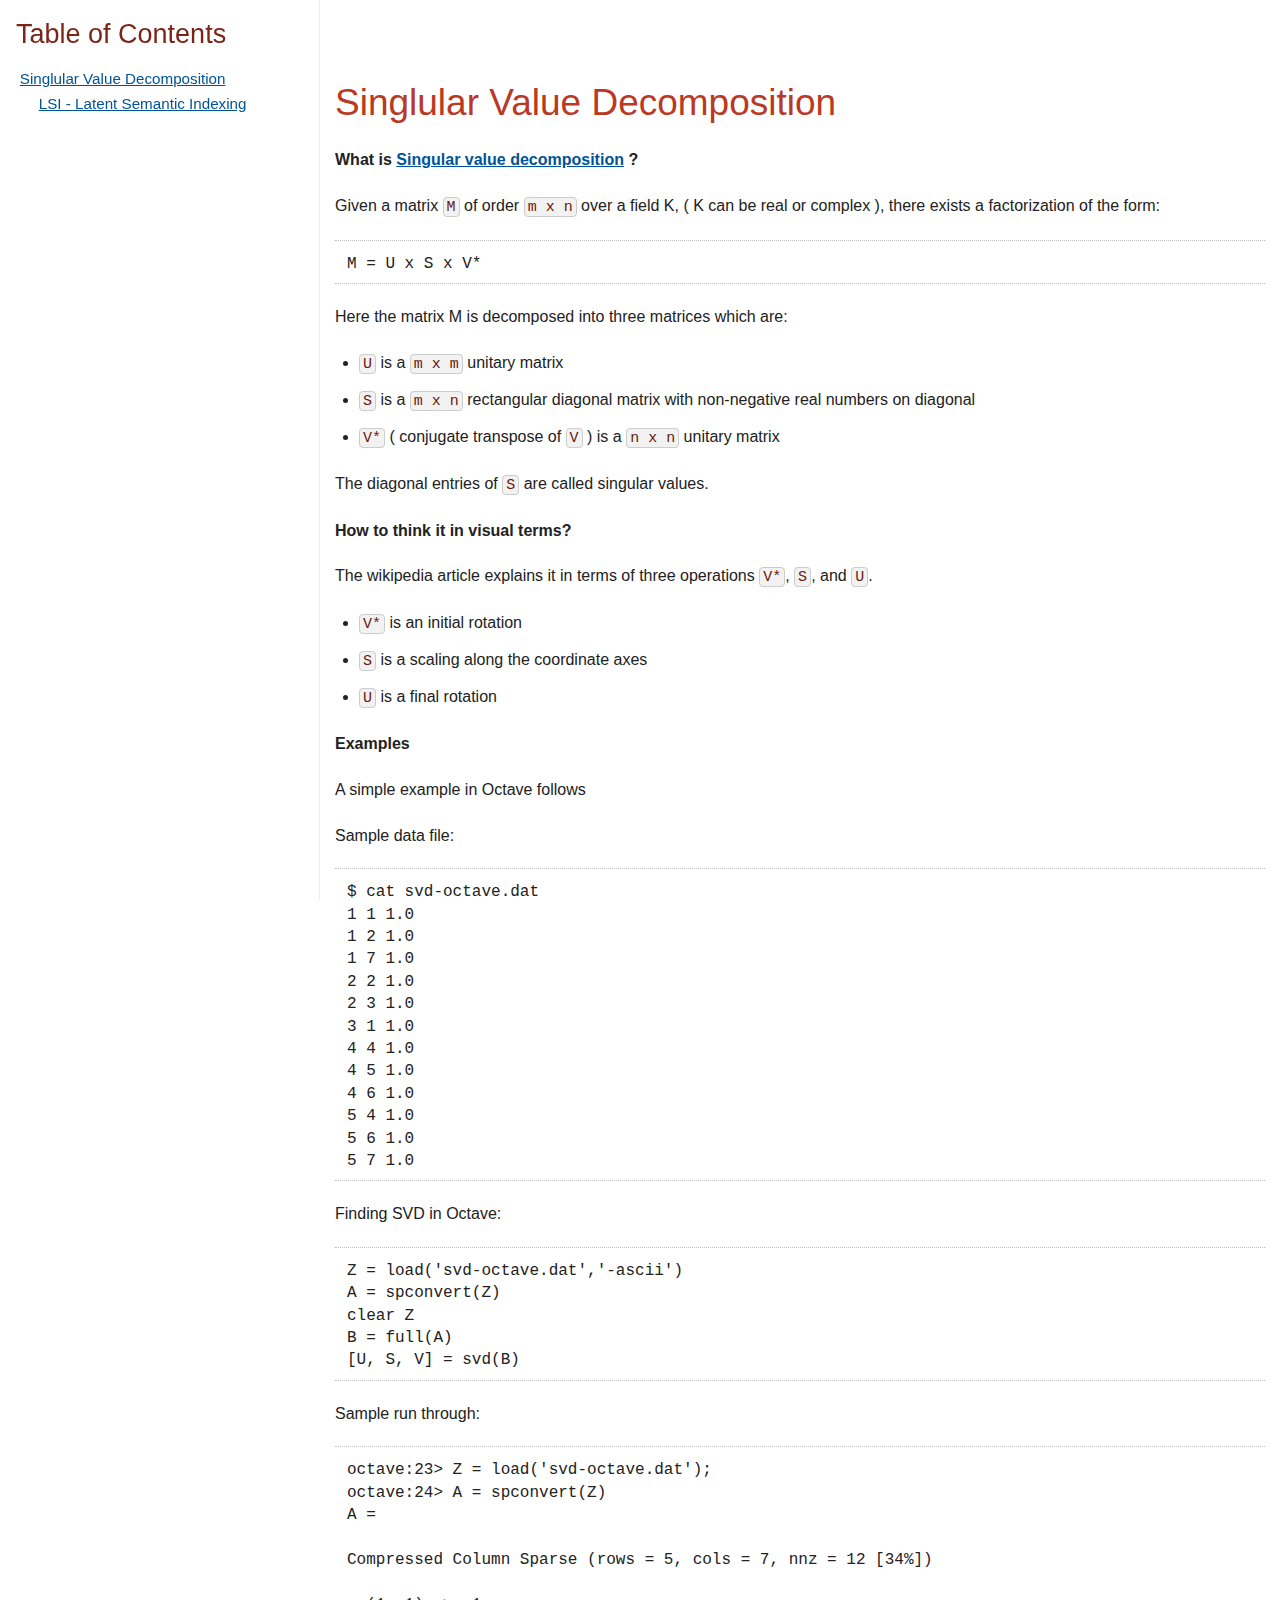
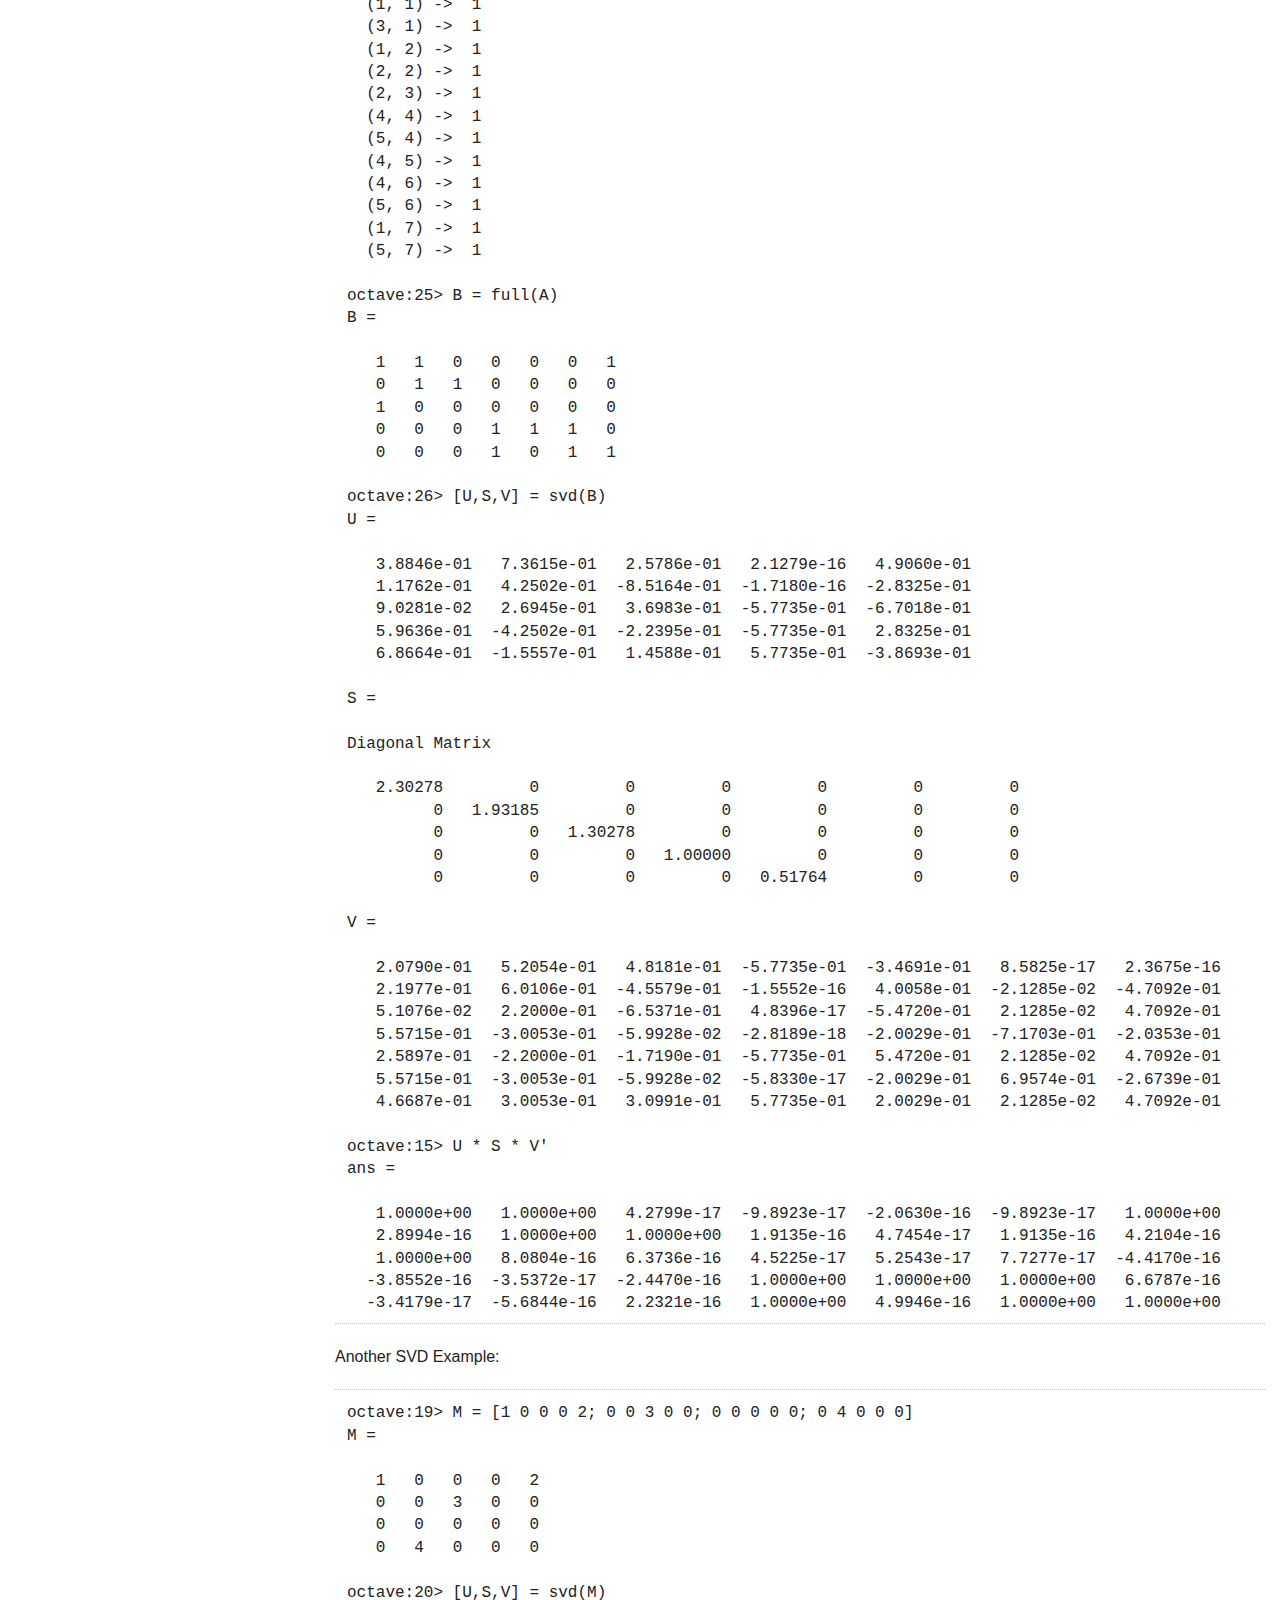
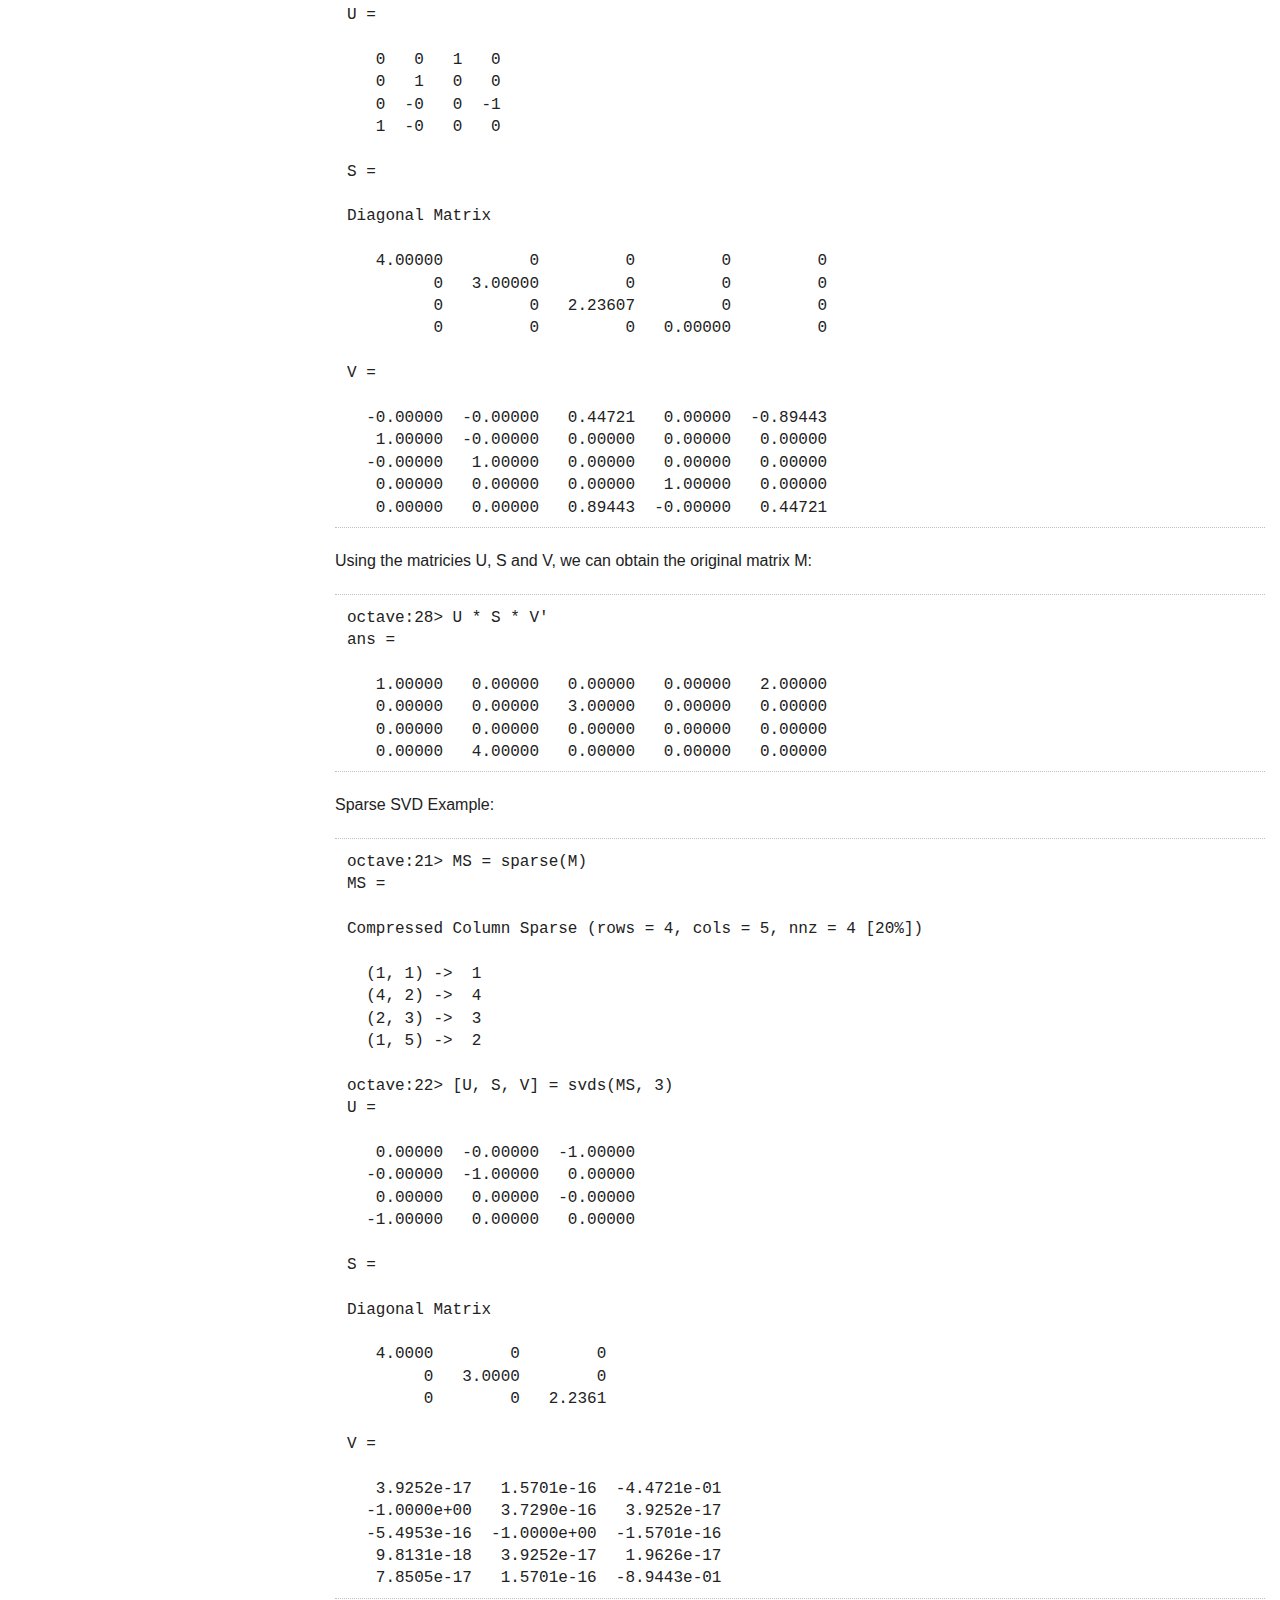
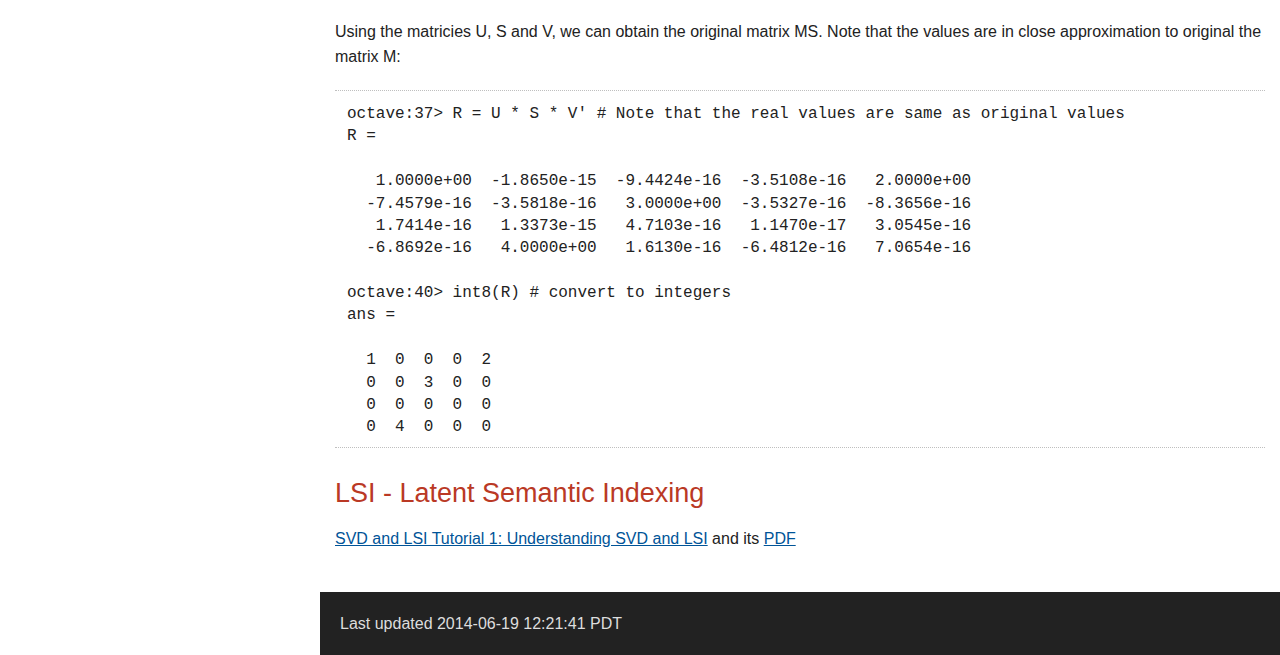
<file: Singlular Value Decomposition.html>
<!DOCTYPE html>
<!-- saved from url=(0037)http://tuxdna.in/files/notes/svd.html -->
<html lang="en"><head><meta http-equiv="Content-Type" content="text/html; charset=UTF-8">

<meta name="generator" content="Asciidoctor 0.1.4">
<meta name="viewport" content="width=device-width, initial-scale=1.0">
<title>Singlular Value Decomposition</title>
<style>
/* Asciidoctor default stylesheet | MIT License | http://asciidoctor.org */
article, aside, details, figcaption, figure, footer, header, hgroup, main, nav, section, summary { display: block; }
audio, canvas, video { display: inline-block; }
audio:not([controls]) { display: none; height: 0; }
[hidden] { display: none; }
html { background: #fff; color: #000; font-family: sans-serif; -ms-text-size-adjust: 100%; -webkit-text-size-adjust: 100%; }
body { margin: 0; }
a:focus { outline: thin dotted; }
a:active, a:hover { outline: 0; }
h1 { font-size: 2em; margin: 0.67em 0; }
abbr[title] { border-bottom: 1px dotted; }
b, strong { font-weight: bold; }
dfn { font-style: italic; }
hr { -moz-box-sizing: content-box; box-sizing: content-box; height: 0; }
mark { background: #ff0; color: #000; }
code, kbd, pre, samp { font-family: monospace, serif; font-size: 1em; }
pre { white-space: pre-wrap; }
q { quotes: "\201C" "\201D" "\2018" "\2019"; }
small { font-size: 80%; }
sub, sup { font-size: 75%; line-height: 0; position: relative; vertical-align: baseline; }
sup { top: -0.5em; }
sub { bottom: -0.25em; }
img { border: 0; }
svg:not(:root) { overflow: hidden; }
figure { margin: 0; }
fieldset { border: 1px solid #c0c0c0; margin: 0 2px; padding: 0.35em 0.625em 0.75em; }
legend { border: 0; padding: 0; }
button, input, select, textarea { font-family: inherit; font-size: 100%; margin: 0; }
button, input { line-height: normal; }
button, select { text-transform: none; }
button, html input[type="button"], input[type="reset"], input[type="submit"] { -webkit-appearance: button; cursor: pointer; }
button[disabled], html input[disabled] { cursor: default; }
input[type="checkbox"], input[type="radio"] { box-sizing: border-box; padding: 0; }
input[type="search"] { -webkit-appearance: textfield; -moz-box-sizing: content-box; -webkit-box-sizing: content-box; box-sizing: content-box; }
input[type="search"]::-webkit-search-cancel-button, input[type="search"]::-webkit-search-decoration { -webkit-appearance: none; }
button::-moz-focus-inner, input::-moz-focus-inner { border: 0; padding: 0; }
textarea { overflow: auto; vertical-align: top; }
table { border-collapse: collapse; border-spacing: 0; }
*, *:before, *:after { -moz-box-sizing: border-box; -webkit-box-sizing: border-box; box-sizing: border-box; }
html, body { font-size: 100%; }
body { background: white; color: #222222; padding: 0; margin: 0; font-family: "Helvetica Neue", "Helvetica", Helvetica, Arial, sans-serif; font-weight: normal; font-style: normal; line-height: 1; position: relative; cursor: auto; }
a:hover { cursor: pointer; }
a:focus { outline: none; }
img, object, embed { max-width: 100%; height: auto; }
object, embed { height: 100%; }
img { -ms-interpolation-mode: bicubic; }
#map_canvas img, #map_canvas embed, #map_canvas object, .map_canvas img, .map_canvas embed, .map_canvas object { max-width: none !important; }
.left { float: left !important; }
.right { float: right !important; }
.text-left { text-align: left !important; }
.text-right { text-align: right !important; }
.text-center { text-align: center !important; }
.text-justify { text-align: justify !important; }
.hide { display: none; }
.antialiased, body { -webkit-font-smoothing: antialiased; }
img { display: inline-block; vertical-align: middle; }
textarea { height: auto; min-height: 50px; }
select { width: 100%; }
p.lead, .paragraph.lead > p, #preamble > .sectionbody > .paragraph:first-of-type p { font-size: 1.21875em; line-height: 1.6; }
.subheader, #content #toctitle, .admonitionblock td.content > .title, .exampleblock > .title, .imageblock > .title, .videoblock > .title, .listingblock > .title, .literalblock > .title, .openblock > .title, .paragraph > .title, .quoteblock > .title, .sidebarblock > .title, .tableblock > .title, .verseblock > .title, .dlist > .title, .olist > .title, .ulist > .title, .qlist > .title, .hdlist > .title, .tableblock > caption { line-height: 1.4; color: #7a2518; font-weight: 300; margin-top: 0.2em; margin-bottom: 0.5em; }
div, dl, dt, dd, ul, ol, li, h1, h2, h3, #toctitle, .sidebarblock > .content > .title, h4, h5, h6, pre, form, p, blockquote, th, td { margin: 0; padding: 0; direction: ltr; }
a { color: #005498; text-decoration: underline; line-height: inherit; }
a:hover, a:focus { color: #00467f; }
a img { border: none; }
p { font-family: inherit; font-weight: normal; font-size: 1em; line-height: 1.6; margin-bottom: 1.25em; text-rendering: optimizeLegibility; }
p aside { font-size: 0.875em; line-height: 1.35; font-style: italic; }
h1, h2, h3, #toctitle, .sidebarblock > .content > .title, h4, h5, h6 { font-family: Georgia, "URW Bookman L", Helvetica, Arial, sans-serif; font-weight: normal; font-style: normal; color: #ba3925; text-rendering: optimizeLegibility; margin-top: 1em; margin-bottom: 0.5em; line-height: 1.2125em; }
h1 small, h2 small, h3 small, #toctitle small, .sidebarblock > .content > .title small, h4 small, h5 small, h6 small { font-size: 60%; color: #e99b8f; line-height: 0; }
h1 { font-size: 2.125em; }
h2 { font-size: 1.6875em; }
h3, #toctitle, .sidebarblock > .content > .title { font-size: 1.375em; }
h4 { font-size: 1.125em; }
h5 { font-size: 1.125em; }
h6 { font-size: 1em; }
hr { border: solid #dddddd; border-width: 1px 0 0; clear: both; margin: 1.25em 0 1.1875em; height: 0; }
em, i { font-style: italic; line-height: inherit; }
strong, b { font-weight: bold; line-height: inherit; }
small { font-size: 60%; line-height: inherit; }
code { font-family: Consolas, "Liberation Mono", Courier, monospace; font-weight: normal; color: #6d180b; }
ul, ol, dl { font-size: 1em; line-height: 1.6; margin-bottom: 1.25em; list-style-position: outside; font-family: inherit; }
ul, ol { margin-left: 1.5em; }
ul li ul, ul li ol { margin-left: 1.25em; margin-bottom: 0; font-size: 1em; }
ul.square li ul, ul.circle li ul, ul.disc li ul { list-style: inherit; }
ul.square { list-style-type: square; }
ul.circle { list-style-type: circle; }
ul.disc { list-style-type: disc; }
ul.no-bullet { list-style: none; }
ol li ul, ol li ol { margin-left: 1.25em; margin-bottom: 0; }
dl dt { margin-bottom: 0.3125em; font-weight: bold; }
dl dd { margin-bottom: 1.25em; }
abbr, acronym { text-transform: uppercase; font-size: 90%; color: #222222; border-bottom: 1px dotted #dddddd; cursor: help; }
abbr { text-transform: none; }
blockquote { margin: 0 0 1.25em; padding: 0.5625em 1.25em 0 1.1875em; border-left: 1px solid #dddddd; }
blockquote cite { display: block; font-size: inherit; color: #555555; }
blockquote cite:before { content: "\2014 \0020"; }
blockquote cite a, blockquote cite a:visited { color: #555555; }
blockquote, blockquote p { line-height: 1.6; color: #6f6f6f; }
.vcard { display: inline-block; margin: 0 0 1.25em 0; border: 1px solid #dddddd; padding: 0.625em 0.75em; }
.vcard li { margin: 0; display: block; }
.vcard .fn { font-weight: bold; font-size: 0.9375em; }
.vevent .summary { font-weight: bold; }
.vevent abbr { cursor: auto; text-decoration: none; font-weight: bold; border: none; padding: 0 0.0625em; }
@media only screen and (min-width: 768px) { h1, h2, h3, #toctitle, .sidebarblock > .content > .title, h4, h5, h6 { line-height: 1.4; }
  h1 { font-size: 2.75em; }
  h2 { font-size: 2.3125em; }
  h3, #toctitle, .sidebarblock > .content > .title { font-size: 1.6875em; }
  h4 { font-size: 1.4375em; } }
.print-only { display: none !important; }
@media print { * { background: transparent !important; color: #000 !important; box-shadow: none !important; text-shadow: none !important; }
  a, a:visited { text-decoration: underline; }
  a[href]:after { content: " (" attr(href) ")"; }
  abbr[title]:after { content: " (" attr(title) ")"; }
  .ir a:after, a[href^="javascript:"]:after, a[href^="#"]:after { content: ""; }
  pre, blockquote { border: 1px solid #999; page-break-inside: avoid; }
  thead { display: table-header-group; }
  tr, img { page-break-inside: avoid; }
  img { max-width: 100% !important; }
  @page { margin: 0.5cm; }
  p, h2, h3, #toctitle, .sidebarblock > .content > .title { orphans: 3; widows: 3; }
  h2, h3, #toctitle, .sidebarblock > .content > .title { page-break-after: avoid; }
  .hide-on-print { display: none !important; }
  .print-only { display: block !important; }
  .hide-for-print { display: none !important; }
  .show-for-print { display: inherit !important; } }
table { background: white; margin-bottom: 1.25em; border: solid 1px #dddddd; }
table thead, table tfoot { background: whitesmoke; font-weight: bold; }
table thead tr th, table thead tr td, table tfoot tr th, table tfoot tr td { padding: 0.5em 0.625em 0.625em; font-size: inherit; color: #222222; text-align: left; }
table tr th, table tr td { padding: 0.5625em 0.625em; font-size: inherit; color: #222222; }
table tr.even, table tr.alt, table tr:nth-of-type(even) { background: #f9f9f9; }
table thead tr th, table tfoot tr th, table tbody tr td, table tr td, table tfoot tr td { display: table-cell; line-height: 1.6; }
.clearfix:before, .clearfix:after, .float-group:before, .float-group:after { content: " "; display: table; }
.clearfix:after, .float-group:after { clear: both; }
*:not(pre) > code { font-size: 0.9375em; padding: 1px 3px 0; white-space: nowrap; background-color: #f2f2f2; border: 1px solid #cccccc; -webkit-border-radius: 4px; border-radius: 4px; text-shadow: none; }
pre, pre > code { line-height: 1.4; color: inherit; font-family: Consolas, "Liberation Mono", Courier, monospace; font-weight: normal; }
kbd.keyseq { color: #555555; }
kbd:not(.keyseq) { display: inline-block; color: #222222; font-size: 0.75em; line-height: 1.4; background-color: #F7F7F7; border: 1px solid #ccc; -webkit-border-radius: 3px; border-radius: 3px; -webkit-box-shadow: 0 1px 0 rgba(0, 0, 0, 0.2), 0 0 0 2px white inset; box-shadow: 0 1px 0 rgba(0, 0, 0, 0.2), 0 0 0 2px white inset; margin: -0.15em 0.15em 0 0.15em; padding: 0.2em 0.6em 0.2em 0.5em; vertical-align: middle; white-space: nowrap; }
kbd kbd:first-child { margin-left: 0; }
kbd kbd:last-child { margin-right: 0; }
.menuseq, .menu { color: #090909; }
p a > code:hover { color: #561309; }
#header, #content, #footnotes, #footer { width: 100%; margin-left: auto; margin-right: auto; margin-top: 0; margin-bottom: 0; max-width: 62.5em; *zoom: 1; position: relative; padding-left: 0.9375em; padding-right: 0.9375em; }
#header:before, #header:after, #content:before, #content:after, #footnotes:before, #footnotes:after, #footer:before, #footer:after { content: " "; display: table; }
#header:after, #content:after, #footnotes:after, #footer:after { clear: both; }
#header { margin-bottom: 2.5em; }
#header > h1 { color: black; font-weight: normal; border-bottom: 1px solid #dddddd; margin-bottom: -28px; padding-bottom: 32px; }
#header span { color: #6f6f6f; }
#header #revnumber { text-transform: capitalize; }
#header br { display: none; }
#header br + span { padding-left: 3px; }
#header br + span:before { content: "\2013 \0020"; }
#header br + span.author { padding-left: 0; }
#header br + span.author:before { content: ", "; }
#toc { border-bottom: 3px double #ebebeb; padding-bottom: 1.25em; }
#toc > ul { margin-left: 0.25em; }
#toc ul.sectlevel0 > li > a { font-style: italic; }
#toc ul.sectlevel0 ul.sectlevel1 { margin-left: 0; margin-top: 0.5em; margin-bottom: 0.5em; }
#toc ul { list-style-type: none; }
#toctitle { color: #7a2518; }
@media only screen and (min-width: 1280px) { body.toc2 { padding-left: 20em; }
  #toc.toc2 { position: fixed; width: 20em; left: 0; top: 0; border-right: 1px solid #ebebeb; border-bottom: 0; z-index: 1000; padding: 1em; height: 100%; overflow: auto; }
  #toc.toc2 #toctitle { margin-top: 0; }
  #toc.toc2 > ul { font-size: .95em; }
  #toc.toc2 ul ul { margin-left: 0; padding-left: 1.25em; }
  #toc.toc2 ul.sectlevel0 ul.sectlevel1 { padding-left: 0; margin-top: 0.5em; margin-bottom: 0.5em; }
  body.toc2.toc-right { padding-left: 0; padding-right: 20em; }
  body.toc2.toc-right #toc.toc2 { border-right: 0; border-left: 1px solid #ebebeb; left: auto; right: 0; } }
#content #toc { border-style: solid; border-width: 1px; border-color: #d9d9d9; margin-bottom: 1.25em; padding: 1.25em; background: #f2f2f2; border-width: 0; -webkit-border-radius: 4px; border-radius: 4px; }
#content #toc > :first-child { margin-top: 0; }
#content #toc > :last-child { margin-bottom: 0; }
#content #toc a { text-decoration: none; }
#content #toctitle { font-weight: bold; font-family: "Helvetica Neue", "Helvetica", Helvetica, Arial, sans-serif; font-size: 1em; padding-left: 0.125em; }
#footer { max-width: 100%; background-color: #222222; padding: 1.25em; }
#footer-text { color: #dddddd; line-height: 1.44; }
.sect1 { padding-bottom: 1.25em; }
.sect1 + .sect1 { border-top: 3px double #ebebeb; }
#content h1 > a.anchor, h2 > a.anchor, h3 > a.anchor, #toctitle > a.anchor, .sidebarblock > .content > .title > a.anchor, h4 > a.anchor, h5 > a.anchor, h6 > a.anchor { position: absolute; width: 1em; margin-left: -1em; display: block; text-decoration: none; visibility: hidden; text-align: center; font-weight: normal; }
#content h1 > a.anchor:before, h2 > a.anchor:before, h3 > a.anchor:before, #toctitle > a.anchor:before, .sidebarblock > .content > .title > a.anchor:before, h4 > a.anchor:before, h5 > a.anchor:before, h6 > a.anchor:before { content: '\00A7'; font-size: .85em; vertical-align: text-top; display: block; margin-top: 0.05em; }
#content h1:hover > a.anchor, #content h1 > a.anchor:hover, h2:hover > a.anchor, h2 > a.anchor:hover, h3:hover > a.anchor, #toctitle:hover > a.anchor, .sidebarblock > .content > .title:hover > a.anchor, h3 > a.anchor:hover, #toctitle > a.anchor:hover, .sidebarblock > .content > .title > a.anchor:hover, h4:hover > a.anchor, h4 > a.anchor:hover, h5:hover > a.anchor, h5 > a.anchor:hover, h6:hover > a.anchor, h6 > a.anchor:hover { visibility: visible; }
#content h1 > a.link, h2 > a.link, h3 > a.link, #toctitle > a.link, .sidebarblock > .content > .title > a.link, h4 > a.link, h5 > a.link, h6 > a.link { color: #ba3925; text-decoration: none; }
#content h1 > a.link:hover, h2 > a.link:hover, h3 > a.link:hover, #toctitle > a.link:hover, .sidebarblock > .content > .title > a.link:hover, h4 > a.link:hover, h5 > a.link:hover, h6 > a.link:hover { color: #a53221; }
.imageblock, .literalblock, .listingblock, .verseblock, .videoblock { margin-bottom: 1.25em; }
.admonitionblock td.content > .title, .exampleblock > .title, .imageblock > .title, .videoblock > .title, .listingblock > .title, .literalblock > .title, .openblock > .title, .paragraph > .title, .quoteblock > .title, .sidebarblock > .title, .tableblock > .title, .verseblock > .title, .dlist > .title, .olist > .title, .ulist > .title, .qlist > .title, .hdlist > .title { text-align: left; font-weight: bold; }
.tableblock > caption { text-align: left; font-weight: bold; white-space: nowrap; overflow: visible; max-width: 0; }
table.tableblock #preamble > .sectionbody > .paragraph:first-of-type p { font-size: inherit; }
.admonitionblock > table { border: 0; background: none; width: 100%; }
.admonitionblock > table td.icon { text-align: center; width: 80px; }
.admonitionblock > table td.icon img { max-width: none; }
.admonitionblock > table td.icon .title { font-weight: bold; text-transform: uppercase; }
.admonitionblock > table td.content { padding-left: 1.125em; padding-right: 1.25em; border-left: 1px solid #dddddd; color: #6f6f6f; }
.admonitionblock > table td.content > :last-child > :last-child { margin-bottom: 0; }
.exampleblock > .content { border-style: solid; border-width: 1px; border-color: #e6e6e6; margin-bottom: 1.25em; padding: 1.25em; background: white; -webkit-border-radius: 4px; border-radius: 4px; }
.exampleblock > .content > :first-child { margin-top: 0; }
.exampleblock > .content > :last-child { margin-bottom: 0; }
.exampleblock > .content h1, .exampleblock > .content h2, .exampleblock > .content h3, .exampleblock > .content #toctitle, .sidebarblock.exampleblock > .content > .title, .exampleblock > .content h4, .exampleblock > .content h5, .exampleblock > .content h6, .exampleblock > .content p { color: #333333; }
.exampleblock > .content h1, .exampleblock > .content h2, .exampleblock > .content h3, .exampleblock > .content #toctitle, .sidebarblock.exampleblock > .content > .title, .exampleblock > .content h4, .exampleblock > .content h5, .exampleblock > .content h6 { line-height: 1; margin-bottom: 0.625em; }
.exampleblock > .content h1.subheader, .exampleblock > .content h2.subheader, .exampleblock > .content h3.subheader, .exampleblock > .content .subheader#toctitle, .sidebarblock.exampleblock > .content > .subheader.title, .exampleblock > .content h4.subheader, .exampleblock > .content h5.subheader, .exampleblock > .content h6.subheader { line-height: 1.4; }
.exampleblock.result > .content { -webkit-box-shadow: 0 1px 8px #d9d9d9; box-shadow: 0 1px 8px #d9d9d9; }
.sidebarblock { border-style: solid; border-width: 1px; border-color: #d9d9d9; margin-bottom: 1.25em; padding: 1.25em; background: #f2f2f2; -webkit-border-radius: 4px; border-radius: 4px; }
.sidebarblock > :first-child { margin-top: 0; }
.sidebarblock > :last-child { margin-bottom: 0; }
.sidebarblock h1, .sidebarblock h2, .sidebarblock h3, .sidebarblock #toctitle, .sidebarblock > .content > .title, .sidebarblock h4, .sidebarblock h5, .sidebarblock h6, .sidebarblock p { color: #333333; }
.sidebarblock h1, .sidebarblock h2, .sidebarblock h3, .sidebarblock #toctitle, .sidebarblock > .content > .title, .sidebarblock h4, .sidebarblock h5, .sidebarblock h6 { line-height: 1; margin-bottom: 0.625em; }
.sidebarblock h1.subheader, .sidebarblock h2.subheader, .sidebarblock h3.subheader, .sidebarblock .subheader#toctitle, .sidebarblock > .content > .subheader.title, .sidebarblock h4.subheader, .sidebarblock h5.subheader, .sidebarblock h6.subheader { line-height: 1.4; }
.sidebarblock > .content > .title { color: #7a2518; margin-top: 0; line-height: 1.6; }
.exampleblock > .content > :last-child > :last-child, .exampleblock > .content .olist > ol > li:last-child > :last-child, .exampleblock > .content .ulist > ul > li:last-child > :last-child, .exampleblock > .content .qlist > ol > li:last-child > :last-child, .sidebarblock > .content > :last-child > :last-child, .sidebarblock > .content .olist > ol > li:last-child > :last-child, .sidebarblock > .content .ulist > ul > li:last-child > :last-child, .sidebarblock > .content .qlist > ol > li:last-child > :last-child { margin-bottom: 0; }
.literalblock > .content pre, .listingblock > .content pre { background: none; border-width: 1px 0; border-style: dotted; border-color: #bfbfbf; -webkit-border-radius: 4px; border-radius: 4px; padding: 0.75em 0.75em 0.5em 0.75em; word-wrap: break-word; }
.literalblock > .content pre.nowrap, .listingblock > .content pre.nowrap { overflow-x: auto; white-space: pre; word-wrap: normal; }
.literalblock > .content pre > code, .listingblock > .content pre > code { display: block; }
@media only screen { .literalblock > .content pre, .listingblock > .content pre { font-size: 0.8em; } }
@media only screen and (min-width: 768px) { .literalblock > .content pre, .listingblock > .content pre { font-size: 0.9em; } }
@media only screen and (min-width: 1280px) { .literalblock > .content pre, .listingblock > .content pre { font-size: 1em; } }
.listingblock > .content { position: relative; }
.listingblock:hover code[class*=" language-"]:before { text-transform: uppercase; font-size: 0.9em; color: #999; position: absolute; top: 0.375em; right: 0.375em; }
.listingblock:hover code.asciidoc:before { content: "asciidoc"; }
.listingblock:hover code.clojure:before { content: "clojure"; }
.listingblock:hover code.css:before { content: "css"; }
.listingblock:hover code.groovy:before { content: "groovy"; }
.listingblock:hover code.html:before { content: "html"; }
.listingblock:hover code.java:before { content: "java"; }
.listingblock:hover code.javascript:before { content: "javascript"; }
.listingblock:hover code.python:before { content: "python"; }
.listingblock:hover code.ruby:before { content: "ruby"; }
.listingblock:hover code.scss:before { content: "scss"; }
.listingblock:hover code.xml:before { content: "xml"; }
.listingblock:hover code.yaml:before { content: "yaml"; }
.listingblock.terminal pre .command:before { content: attr(data-prompt); padding-right: 0.5em; color: #999; }
.listingblock.terminal pre .command:not([data-prompt]):before { content: '$'; }
table.pyhltable { border: 0; margin-bottom: 0; }
table.pyhltable td { vertical-align: top; padding-top: 0; padding-bottom: 0; }
table.pyhltable td.code { padding-left: .75em; padding-right: 0; }
.highlight.pygments .lineno, table.pyhltable td:not(.code) { color: #999; padding-left: 0; padding-right: .5em; border-right: 1px solid #dddddd; }
.highlight.pygments .lineno { display: inline-block; margin-right: .25em; }
table.pyhltable .linenodiv { background-color: transparent !important; padding-right: 0 !important; }
.quoteblock { margin: 0 0 1.25em; padding: 0.5625em 1.25em 0 1.1875em; border-left: 1px solid #dddddd; }
.quoteblock blockquote { margin: 0 0 1.25em 0; padding: 0 0 0.5625em 0; border: 0; }
.quoteblock blockquote > .paragraph:last-child p { margin-bottom: 0; }
.quoteblock .attribution { margin-top: -.25em; padding-bottom: 0.5625em; font-size: inherit; color: #555555; }
.quoteblock .attribution br { display: none; }
.quoteblock .attribution cite { display: block; margin-bottom: 0.625em; }
table thead th, table tfoot th { font-weight: bold; }
table.tableblock.grid-all { border-collapse: separate; border-spacing: 1px; -webkit-border-radius: 4px; border-radius: 4px; border-top: 1px solid #dddddd; border-bottom: 1px solid #dddddd; }
table.tableblock.frame-topbot, table.tableblock.frame-none { border-left: 0; border-right: 0; }
table.tableblock.frame-sides, table.tableblock.frame-none { border-top: 0; border-bottom: 0; }
table.tableblock td .paragraph:last-child p, table.tableblock td > p:last-child { margin-bottom: 0; }
th.tableblock.halign-left, td.tableblock.halign-left { text-align: left; }
th.tableblock.halign-right, td.tableblock.halign-right { text-align: right; }
th.tableblock.halign-center, td.tableblock.halign-center { text-align: center; }
th.tableblock.valign-top, td.tableblock.valign-top { vertical-align: top; }
th.tableblock.valign-bottom, td.tableblock.valign-bottom { vertical-align: bottom; }
th.tableblock.valign-middle, td.tableblock.valign-middle { vertical-align: middle; }
p.tableblock.header { color: #222222; font-weight: bold; }
td > div.verse { white-space: pre; }
ol { margin-left: 1.75em; }
ul li ol { margin-left: 1.5em; }
dl dd { margin-left: 1.125em; }
dl dd:last-child, dl dd:last-child > :last-child { margin-bottom: 0; }
ol > li p, ul > li p, ul dd, ol dd, .olist .olist, .ulist .ulist, .ulist .olist, .olist .ulist { margin-bottom: 0.625em; }
ul.unstyled, ol.unnumbered, ul.checklist, ul.none { list-style-type: none; }
ul.unstyled, ol.unnumbered, ul.checklist { margin-left: 0.625em; }
ul.checklist li > p:first-child > i[class^="icon-check"]:first-child, ul.checklist li > p:first-child > input[type="checkbox"]:first-child { margin-right: 0.25em; }
ul.checklist li > p:first-child > input[type="checkbox"]:first-child { position: relative; top: 1px; }
ul.inline { margin: 0 auto 0.625em auto; margin-left: -1.375em; margin-right: 0; padding: 0; list-style: none; overflow: hidden; }
ul.inline > li { list-style: none; float: left; margin-left: 1.375em; display: block; }
ul.inline > li > * { display: block; }
.unstyled dl dt { font-weight: normal; font-style: normal; }
ol.arabic { list-style-type: decimal; }
ol.decimal { list-style-type: decimal-leading-zero; }
ol.loweralpha { list-style-type: lower-alpha; }
ol.upperalpha { list-style-type: upper-alpha; }
ol.lowerroman { list-style-type: lower-roman; }
ol.upperroman { list-style-type: upper-roman; }
ol.lowergreek { list-style-type: lower-greek; }
.hdlist > table, .colist > table { border: 0; background: none; }
.hdlist > table > tbody > tr, .colist > table > tbody > tr { background: none; }
td.hdlist1 { padding-right: .8em; font-weight: bold; }
td.hdlist1, td.hdlist2 { vertical-align: top; }
.literalblock + .colist, .listingblock + .colist { margin-top: -0.5em; }
.colist > table tr > td:first-of-type { padding: 0 .8em; line-height: 1; }
.colist > table tr > td:last-of-type { padding: 0.25em 0; }
.qanda > ol > li > p > em:only-child { color: #00467f; }
.thumb, .th { line-height: 0; display: inline-block; border: solid 4px white; -webkit-box-shadow: 0 0 0 1px #dddddd; box-shadow: 0 0 0 1px #dddddd; }
.imageblock.left, .imageblock[style*="float: left"] { margin: 0.25em 0.625em 1.25em 0; }
.imageblock.right, .imageblock[style*="float: right"] { margin: 0.25em 0 1.25em 0.625em; }
.imageblock > .title { margin-bottom: 0; }
.imageblock.thumb, .imageblock.th { border-width: 6px; }
.imageblock.thumb > .title, .imageblock.th > .title { padding: 0 0.125em; }
.image.left, .image.right { margin-top: 0.25em; margin-bottom: 0.25em; display: inline-block; line-height: 0; }
.image.left { margin-right: 0.625em; }
.image.right { margin-left: 0.625em; }
a.image { text-decoration: none; }
span.footnote, span.footnoteref { vertical-align: super; font-size: 0.875em; }
span.footnote a, span.footnoteref a { text-decoration: none; }
#footnotes { padding-top: 0.75em; padding-bottom: 0.75em; margin-bottom: 0.625em; }
#footnotes hr { width: 20%; min-width: 6.25em; margin: -.25em 0 .75em 0; border-width: 1px 0 0 0; }
#footnotes .footnote { padding: 0 0.375em; line-height: 1.3; font-size: 0.875em; margin-left: 1.2em; text-indent: -1.2em; margin-bottom: .2em; }
#footnotes .footnote a:first-of-type { font-weight: bold; text-decoration: none; }
#footnotes .footnote:last-of-type { margin-bottom: 0; }
#content #footnotes { margin-top: -0.625em; margin-bottom: 0; padding: 0.75em 0; }
.gist .file-data > table { border: none; background: #fff; width: 100%; margin-bottom: 0; }
.gist .file-data > table td.line-data { width: 99%; }
div.unbreakable { page-break-inside: avoid; }
.big { font-size: larger; }
.small { font-size: smaller; }
.underline { text-decoration: underline; }
.overline { text-decoration: overline; }
.line-through { text-decoration: line-through; }
.aqua { color: #00bfbf; }
.aqua-background { background-color: #00fafa; }
.black { color: black; }
.black-background { background-color: black; }
.blue { color: #0000bf; }
.blue-background { background-color: #0000fa; }
.fuchsia { color: #bf00bf; }
.fuchsia-background { background-color: #fa00fa; }
.gray { color: #606060; }
.gray-background { background-color: #7d7d7d; }
.green { color: #006000; }
.green-background { background-color: #007d00; }
.lime { color: #00bf00; }
.lime-background { background-color: #00fa00; }
.maroon { color: #600000; }
.maroon-background { background-color: #7d0000; }
.navy { color: #000060; }
.navy-background { background-color: #00007d; }
.olive { color: #606000; }
.olive-background { background-color: #7d7d00; }
.purple { color: #600060; }
.purple-background { background-color: #7d007d; }
.red { color: #bf0000; }
.red-background { background-color: #fa0000; }
.silver { color: #909090; }
.silver-background { background-color: #bcbcbc; }
.teal { color: #006060; }
.teal-background { background-color: #007d7d; }
.white { color: #bfbfbf; }
.white-background { background-color: #fafafa; }
.yellow { color: #bfbf00; }
.yellow-background { background-color: #fafa00; }
span.icon > [class^="icon-"], span.icon > [class*=" icon-"] { cursor: default; }
.admonitionblock td.icon [class^="icon-"]:before { font-size: 2.5em; text-shadow: 1px 1px 2px rgba(0, 0, 0, 0.5); cursor: default; }
.admonitionblock td.icon .icon-note:before { content: "\f05a"; color: #005498; color: #003f72; }
.admonitionblock td.icon .icon-tip:before { content: "\f0eb"; text-shadow: 1px 1px 2px rgba(155, 155, 0, 0.8); color: #111; }
.admonitionblock td.icon .icon-warning:before { content: "\f071"; color: #bf6900; }
.admonitionblock td.icon .icon-caution:before { content: "\f06d"; color: #bf3400; }
.admonitionblock td.icon .icon-important:before { content: "\f06a"; color: #bf0000; }
.conum { display: inline-block; color: white !important; background-color: #222222; -webkit-border-radius: 100px; border-radius: 100px; text-align: center; width: 20px; height: 20px; font-size: 12px; font-weight: bold; line-height: 20px; font-family: Arial, sans-serif; font-style: normal; position: relative; top: -2px; letter-spacing: -1px; }
.conum * { color: white !important; }
.conum + b { display: none; }
.conum:after { content: attr(data-value); }
.conum:not([data-value]):empty { display: none; }
.literalblock > .content > pre, .listingblock > .content > pre { -webkit-border-radius: 0; border-radius: 0; }

</style>
</head>
<body class="article toc2 toc-left">
<div id="header">
<div id="toc" class="toc2">
<div id="toctitle">Table of Contents</div>
<ul class="sectlevel1">
<li><a href="http://tuxdna.in/files/notes/svd.html#singlular-value-decomposition">Singlular Value Decomposition</a></li>
<li>
<ul class="sectlevel2">
<li><a href="http://tuxdna.in/files/notes/svd.html#lsi---latent-semantic-indexing">LSI - Latent Semantic Indexing</a></li>
</ul>
</li>
</ul>
</div>
</div>
<div id="content">
<div class="sect1">
<h2 id="singlular-value-decomposition">Singlular Value Decomposition</h2>
<div class="sectionbody">
<div class="paragraph">
<p><strong>What is
<a href="https://en.wikipedia.org/wiki/Singular_value_decomposition">Singular
value decomposition</a> ?</strong></p>
</div>
<div class="paragraph">
<p>Given a matrix <code>M</code> of order <code>m x n</code> over a field K, ( K can be real or
complex ), there exists a factorization of the form:</p>
</div>
<div class="listingblock">
<div class="content">
<pre>M = U x S x V*</pre>
</div>
</div>
<div class="paragraph">
<p>Here the matrix M is decomposed into three matrices which are:</p>
</div>
<div class="ulist">
<ul>
<li>
<p><code>U</code> is a <code>m x m</code> unitary matrix</p>
</li>
<li>
<p><code>S</code> is a <code>m x n</code> rectangular diagonal matrix with non-negative real
numbers on diagonal</p>
</li>
<li>
<p><code>V*</code> ( conjugate transpose of <code>V</code> ) is a <code>n x n</code> unitary matrix</p>
</li>
</ul>
</div>
<div class="paragraph">
<p>The diagonal entries of <code>S</code> are called singular values.</p>
</div>
<div class="paragraph">
<p><strong>How to think it in visual terms?</strong></p>
</div>
<div class="paragraph">
<p>The wikipedia article explains it in terms of three operations <code>V*</code>,
<code>S</code>, and <code>U</code>.</p>
</div>
<div class="ulist">
<ul>
<li>
<p><code>V*</code> is an initial rotation</p>
</li>
<li>
<p><code>S</code> is a scaling along the coordinate axes</p>
</li>
<li>
<p><code>U</code> is a final rotation</p>
</li>
</ul>
</div>
<div class="paragraph">
<p><strong>Examples</strong></p>
</div>
<div class="paragraph">
<p>A simple example in Octave follows</p>
</div>
<div class="paragraph">
<p>Sample data file:</p>
</div>
<div class="listingblock">
<div class="content">
<pre>$ cat svd-octave.dat
1 1 1.0
1 2 1.0
1 7 1.0
2 2 1.0
2 3 1.0
3 1 1.0
4 4 1.0
4 5 1.0
4 6 1.0
5 4 1.0
5 6 1.0
5 7 1.0</pre>
</div>
</div>
<div class="paragraph">
<p>Finding SVD in Octave:</p>
</div>
<div class="listingblock">
<div class="content">
<pre>Z = load('svd-octave.dat','-ascii')
A = spconvert(Z)
clear Z
B = full(A)
[U, S, V] = svd(B)</pre>
</div>
</div>
<div class="paragraph">
<p>Sample run through:</p>
</div>
<div class="listingblock">
<div class="content">
<pre>octave:23&gt; Z = load('svd-octave.dat');
octave:24&gt; A = spconvert(Z)
A =

Compressed Column Sparse (rows = 5, cols = 7, nnz = 12 [34%])

  (1, 1) -&gt;  1
  (3, 1) -&gt;  1
  (1, 2) -&gt;  1
  (2, 2) -&gt;  1
  (2, 3) -&gt;  1
  (4, 4) -&gt;  1
  (5, 4) -&gt;  1
  (4, 5) -&gt;  1
  (4, 6) -&gt;  1
  (5, 6) -&gt;  1
  (1, 7) -&gt;  1
  (5, 7) -&gt;  1

octave:25&gt; B = full(A)
B =

   1   1   0   0   0   0   1
   0   1   1   0   0   0   0
   1   0   0   0   0   0   0
   0   0   0   1   1   1   0
   0   0   0   1   0   1   1

octave:26&gt; [U,S,V] = svd(B)
U =

   3.8846e-01   7.3615e-01   2.5786e-01   2.1279e-16   4.9060e-01
   1.1762e-01   4.2502e-01  -8.5164e-01  -1.7180e-16  -2.8325e-01
   9.0281e-02   2.6945e-01   3.6983e-01  -5.7735e-01  -6.7018e-01
   5.9636e-01  -4.2502e-01  -2.2395e-01  -5.7735e-01   2.8325e-01
   6.8664e-01  -1.5557e-01   1.4588e-01   5.7735e-01  -3.8693e-01

S =

Diagonal Matrix

   2.30278         0         0         0         0         0         0
         0   1.93185         0         0         0         0         0
         0         0   1.30278         0         0         0         0
         0         0         0   1.00000         0         0         0
         0         0         0         0   0.51764         0         0

V =

   2.0790e-01   5.2054e-01   4.8181e-01  -5.7735e-01  -3.4691e-01   8.5825e-17   2.3675e-16
   2.1977e-01   6.0106e-01  -4.5579e-01  -1.5552e-16   4.0058e-01  -2.1285e-02  -4.7092e-01
   5.1076e-02   2.2000e-01  -6.5371e-01   4.8396e-17  -5.4720e-01   2.1285e-02   4.7092e-01
   5.5715e-01  -3.0053e-01  -5.9928e-02  -2.8189e-18  -2.0029e-01  -7.1703e-01  -2.0353e-01
   2.5897e-01  -2.2000e-01  -1.7190e-01  -5.7735e-01   5.4720e-01   2.1285e-02   4.7092e-01
   5.5715e-01  -3.0053e-01  -5.9928e-02  -5.8330e-17  -2.0029e-01   6.9574e-01  -2.6739e-01
   4.6687e-01   3.0053e-01   3.0991e-01   5.7735e-01   2.0029e-01   2.1285e-02   4.7092e-01

octave:15&gt; U * S * V'
ans =

   1.0000e+00   1.0000e+00   4.2799e-17  -9.8923e-17  -2.0630e-16  -9.8923e-17   1.0000e+00
   2.8994e-16   1.0000e+00   1.0000e+00   1.9135e-16   4.7454e-17   1.9135e-16   4.2104e-16
   1.0000e+00   8.0804e-16   6.3736e-16   4.5225e-17   5.2543e-17   7.7277e-17  -4.4170e-16
  -3.8552e-16  -3.5372e-17  -2.4470e-16   1.0000e+00   1.0000e+00   1.0000e+00   6.6787e-16
  -3.4179e-17  -5.6844e-16   2.2321e-16   1.0000e+00   4.9946e-16   1.0000e+00   1.0000e+00</pre>
</div>
</div>
<div class="paragraph">
<p>Another SVD Example:</p>
</div>
<div class="listingblock">
<div class="content">
<pre>octave:19&gt; M = [1 0 0 0 2; 0 0 3 0 0; 0 0 0 0 0; 0 4 0 0 0]
M =

   1   0   0   0   2
   0   0   3   0   0
   0   0   0   0   0
   0   4   0   0   0

octave:20&gt; [U,S,V] = svd(M)
U =

   0   0   1   0
   0   1   0   0
   0  -0   0  -1
   1  -0   0   0

S =

Diagonal Matrix

   4.00000         0         0         0         0
         0   3.00000         0         0         0
         0         0   2.23607         0         0
         0         0         0   0.00000         0

V =

  -0.00000  -0.00000   0.44721   0.00000  -0.89443
   1.00000  -0.00000   0.00000   0.00000   0.00000
  -0.00000   1.00000   0.00000   0.00000   0.00000
   0.00000   0.00000   0.00000   1.00000   0.00000
   0.00000   0.00000   0.89443  -0.00000   0.44721</pre>
</div>
</div>
<div class="paragraph">
<p>Using the matricies U, S and V, we can obtain the original matrix M:</p>
</div>
<div class="listingblock">
<div class="content">
<pre>octave:28&gt; U * S * V'
ans =

   1.00000   0.00000   0.00000   0.00000   2.00000
   0.00000   0.00000   3.00000   0.00000   0.00000
   0.00000   0.00000   0.00000   0.00000   0.00000
   0.00000   4.00000   0.00000   0.00000   0.00000</pre>
</div>
</div>
<div class="paragraph">
<p>Sparse SVD Example:</p>
</div>
<div class="listingblock">
<div class="content">
<pre>octave:21&gt; MS = sparse(M)
MS =

Compressed Column Sparse (rows = 4, cols = 5, nnz = 4 [20%])

  (1, 1) -&gt;  1
  (4, 2) -&gt;  4
  (2, 3) -&gt;  3
  (1, 5) -&gt;  2

octave:22&gt; [U, S, V] = svds(MS, 3)
U =

   0.00000  -0.00000  -1.00000
  -0.00000  -1.00000   0.00000
   0.00000   0.00000  -0.00000
  -1.00000   0.00000   0.00000

S =

Diagonal Matrix

   4.0000        0        0
        0   3.0000        0
        0        0   2.2361

V =

   3.9252e-17   1.5701e-16  -4.4721e-01
  -1.0000e+00   3.7290e-16   3.9252e-17
  -5.4953e-16  -1.0000e+00  -1.5701e-16
   9.8131e-18   3.9252e-17   1.9626e-17
   7.8505e-17   1.5701e-16  -8.9443e-01</pre>
</div>
</div>
<div class="paragraph">
<p>Using the matricies U, S and V, we can obtain the original matrix MS.
Note that the values are in close approximation to original the matrix
M:</p>
</div>
<div class="listingblock">
<div class="content">
<pre>octave:37&gt; R = U * S * V' # Note that the real values are same as original values
R =

   1.0000e+00  -1.8650e-15  -9.4424e-16  -3.5108e-16   2.0000e+00
  -7.4579e-16  -3.5818e-16   3.0000e+00  -3.5327e-16  -8.3656e-16
   1.7414e-16   1.3373e-15   4.7103e-16   1.1470e-17   3.0545e-16
  -6.8692e-16   4.0000e+00   1.6130e-16  -6.4812e-16   7.0654e-16

octave:40&gt; int8(R) # convert to integers
ans =

  1  0  0  0  2
  0  0  3  0  0
  0  0  0  0  0
  0  4  0  0  0</pre>
</div>
</div>
<div class="sect2">
<h3 id="lsi---latent-semantic-indexing">LSI - Latent Semantic Indexing</h3>
<div class="paragraph">
<p><a href="http://blog.csdn.net/pi9nc/article/details/8100410">SVD and LSI Tutorial
1: Understanding SVD and LSI</a> and its
<a href="http://manuel.midoriparadise.com/public_html/svd-lsi-tutorial.pdf">PDF</a></p>
</div>
</div>
</div>
</div>
</div>
<div id="footer">
<div id="footer-text">
Last updated 2014-06-19 12:21:41 PDT
</div>
</div>

</body></html>
</file>
<file: css/impress-demo.css>
/*
    So you like the style of impress.js demo?
    Or maybe you are just curious how it was done?

    You couldn't find a better place to find out!

    Welcome to the stylesheet impress.js demo presentation.

    Please remember that it is not meant to be a part of impress.js and is
    not required by impress.js.
    I expect that anyone creating a presentation for impress.js would create
    their own set of styles.

    But feel free to read through it and learn how to get the most of what
    impress.js provides.

    And let me be your guide.

    Shall we begin?
*/


/*
    We start with a good ol' reset.
    That's the one by Eric Meyer http://meyerweb.com/eric/tools/css/reset/

    You can probably argue if it is needed here, or not, but for sure it
    doesn't do any harm and gives us a fresh start.
*/

html, body, div, span, applet, object, iframe,
h1, h2, h3, h4, h5, h6, p, blockquote, pre,
a, abbr, acronym, address, big, cite, code,
del, dfn, em, img, ins, kbd, q, s, samp,
small, strike, strong, sub, sup, tt, var,
b, u, i, center,
dl, dt, dd, ol, ul, li,
fieldset, form, label, legend,
table, caption, tbody, tfoot, thead, tr, th, td,
article, aside, canvas, details, embed,
figure, figcaption, footer, header, hgroup,
menu, nav, output, ruby, section, summary,
time, mark, audio, video {
    margin: 0;
    padding: 0;
    border: 0;
    font-size: 100%;
    font: inherit;
    font-family: 'B Mitra';
    vertical-align: baseline;
}

/* HTML5 display-role reset for older browsers */
article, aside, details, figcaption, figure,
footer, header, hgroup, menu, nav, section {
    display: block;
}
body {
    line-height: 1;
}
ol, ul {
    list-style: none;
}
blockquote, q {
    quotes: none;
}
blockquote:before, blockquote:after,
q:before, q:after {
    content: '';
    content: none;
}

table {
    border-collapse: collapse;
    border-spacing: 0;
}

/*
    Now here is when interesting things start to appear.

    We set up <body> styles with default font and nice gradient in the background.
    And yes, there is a lot of repetition there because of -prefixes but we don't
    want to leave anybody behind.
*/
body {
    font-family: 'PT Sans', sans-serif;
    min-height: 740px;

    background: rgb(215, 215, 215);
    background: -webkit-gradient(radial, 50% 50%, 0, 50% 50%, 500, from(rgb(240, 240, 240)), to(rgb(190, 190, 190)));
    background: -webkit-radial-gradient(rgb(240, 240, 240), rgb(190, 190, 190));
    background:    -moz-radial-gradient(rgb(240, 240, 240), rgb(190, 190, 190));
    background:     -ms-radial-gradient(rgb(240, 240, 240), rgb(190, 190, 190));
    background:      -o-radial-gradient(rgb(240, 240, 240), rgb(190, 190, 190));
    background:         radial-gradient(rgb(240, 240, 240), rgb(190, 190, 190));
}

/*
    Now let's bring some text styles back ...
*/
b, strong { font-weight: bold }
i, em { font-style: italic }

/*
    ... and give links a nice look.
*/
a {
    color: inherit;
    text-decoration: none;
    padding: 0 0.1em;
    background: rgba(255,255,255,0.5);
    text-shadow: -1px -1px 2px rgba(100,100,100,0.9);
    border-radius: 0.2em;

    -webkit-transition: 0.5s;
    -moz-transition:    0.5s;
    -ms-transition:     0.5s;
    -o-transition:      0.5s;
    transition:         0.5s;
}

a:hover,
a:focus {
    background: rgba(255,255,255,1);
    text-shadow: -1px -1px 2px rgba(100,100,100,0.5);
}

/*
    Because the main point behind the impress.js demo is to demo impress.js
    we display a fallback message for users with browsers that don't support
    all the features required by it.

    All of the content will be still fully accessible for them, but I want
    them to know that they are missing something - that's what the demo is
    about, isn't it?

    And then we hide the message, when support is detected in the browser.
*/

.fallback-message {
    font-family: sans-serif;
    line-height: 1.3;

    width: 780px;
    padding: 10px 10px 0;
    margin: 20px auto;

    border: 1px solid #E4C652;
    border-radius: 10px;
    background: #EEDC94;
}

.fallback-message p {
    margin-bottom: 10px;
}

.impress-supported .fallback-message {
    display: none;
}

/*
    Now let's style the presentation steps.

    We start with basics to make sure it displays correctly in everywhere ...
*/

.step {
    position: relative;
    width: 900px;
    padding: 40px;
    margin: 20px auto;

    -webkit-box-sizing: border-box;
    -moz-box-sizing:    border-box;
    -ms-box-sizing:     border-box;
    -o-box-sizing:      border-box;
    box-sizing:         border-box;

    font-family: 'PT Serif', georgia, serif;
    font-size: 48px;
    line-height: 1.5;
}

/*
    ... and we enhance the styles for impress.js.

    Basically we remove the margin and make inactive steps a little bit transparent.
*/
.impress-enabled .step {
    margin: 0;
    opacity: 0.3;

    -webkit-transition: opacity 1s;
    -moz-transition:    opacity 1s;
    -ms-transition:     opacity 1s;
    -o-transition:      opacity 1s;
    transition:         opacity 1s;
}

.impress-enabled .step.active { opacity: 1 }

/*
    These 'slide' step styles were heavily inspired by HTML5 Slides:
    http://html5slides.googlecode.com/svn/trunk/styles.css

    ;)

    They cover everything what you see on first three steps of the demo.
*/
.slide {
    display: block;

    width: 900px;
    height: 700px;
    padding: 40px 60px;

    background-color: white;
    border: 1px solid rgba(0, 0, 0, .3);
    border-radius: 10px;
    box-shadow: 0 2px 6px rgba(0, 0, 0, .1);

    color: rgb(102, 102, 102);
    text-shadow: 0 2px 2px rgba(0, 0, 0, .1);

    font-family: 'Open Sans', Arial, sans-serif;
    font-size: 30px;
    line-height: 36px;
    letter-spacing: -1px;
}

.slide q {
    display: block;
    font-size: 50px;
    line-height: 72px;

    margin-top: 100px;
}

.slide q strong {
    white-space: nowrap;
}

/*
    And now we start to style each step separately.

    I agree that this may be not the most efficient, object-oriented and
    scalable way of styling, but most of steps have quite a custom look
    and typography tricks here and there, so they had to be styled separately.

    First is the title step with a big <h1> (no room for padding) and some
    3D positioning along Z axis.
*/

#title {
    padding: 0;
}

#title .try {
    font-size: 64px;
    position:absolute;
    top: -0.5em;
    left: 1.5em;
    
    -webkit-transform: translateZ(20px);
    -moz-transform:    translateZ(20px);
    -ms-transform:     translateZ(20px);
    -o-transform:      translateZ(20px);
    transform:         translateZ(20px);
}

#title h1 {
    font-size: 190px;

    -webkit-transform: translateZ(50px);
    -moz-transform:    translateZ(50px);
    -ms-transform:     translateZ(50px);
    -o-transform:      translateZ(50px);
    transform:         translateZ(50px);
}

#title .footnote {

    font-size: 32px;
}

/*
    Second step is nothing special, just a text with a link, so it doesn't need
    any special styling.

    Let's move to 'big thoughts' with centered text and custom font sizes.
*/
#big {
    width: 600px;
    text-align: center;
    font-size: 60px;
    line-height: 1;
}

#big b {
    display: block;
    font-size: 250px;
    line-height: 250px;
}

#big .thoughts {
    font-size: 90px;
    line-height: 150px;
}

/*
    'Tiny ideas' just need some tiny styling.
*/
#tiny {
    width: 500px;
    text-align: center;
}

/*
    This step has some animated text ...
*/
#ing { width: 500px }

/*
    ... so we define display to `inline-block` to enable transforms and
    transition duration to 0.5s ...
*/
#ing b {
    display: inline-block;
    -webkit-transition: 0.5s;
    -moz-transition:    0.5s;
    -ms-transition:     0.5s;
    -o-transition:      0.5s;
    transition:         0.5s;
}

/*
    ... and we want 'positioning` word to move up a bit when the step gets
    `present` class ...
*/
#ing.present .positioning {
    -webkit-transform: translateY(-10px);
    -moz-transform:    translateY(-10px);
    -ms-transform:     translateY(-10px);
    -o-transform:      translateY(-10px);
    transform:         translateY(-10px);
}

/*
    ... 'rotating' to rotate a quarter of a second later ...
*/
#ing.present .rotating {
    -webkit-transform: rotate(-10deg);
    -moz-transform:    rotate(-10deg);
    -ms-transform:     rotate(-10deg);
    -o-transform:      rotate(-10deg);
    transform:         rotate(-10deg);

    -webkit-transition-delay: 0.25s;
    -moz-transition-delay:    0.25s;
    -ms-transition-delay:     0.25s;
    -o-transition-delay:      0.25s;
    transition-delay:         0.25s;
}

/*
    ... and 'scaling' to scale down after another quarter of a second.
*/
#ing.present .scaling {
    -webkit-transform: scale(0.7);
    -moz-transform:    scale(0.7);
    -ms-transform:     scale(0.7);
    -o-transform:      scale(0.7);
    transform:         scale(0.7);

    -webkit-transition-delay: 0.5s;
    -moz-transition-delay:    0.5s;
    -ms-transition-delay:     0.5s;
    -o-transition-delay:      0.5s;
    transition-delay:         0.5s;
}

/*
    The 'imagination' step is again some boring font-sizing.
*/

#imagination {
    width: 600px;
}

#imagination .imagination {
    font-size: 78px;
}

/*
    There is nothing really special about 'use the source, Luke' step, too,
    except maybe of the Yoda background.

    As you can see below I've 'hard-coded' it in data URL.
    That's not the best way to serve images, but because that's just this one
    I decided it will be OK to have it this way.

    Just make sure you don't blindly copy this approach.
*/
#source {
    width: 700px;
    padding-bottom: 300px;

    /* Yoda Icon :: Pixel Art from Star Wars http://www.pixeljoint.com/pixelart/1423.htm */
    background-image: url([data-uri]);
    background-position: bottom right;
    background-repeat: no-repeat;
}

#source q {
    font-size: 60px;
}

/*
    And the "it's in 3D" step again brings some 3D typography - just for fun.

    Because we want to position <span> elements in 3D we set transform-style to
    `preserve-3d` on the paragraph.
    It is not needed by webkit browsers, but it is in Firefox. It's hard to say
    which behaviour is correct as 3D transforms spec is not very clear about it.
*/
#its-in-3d p {
    -webkit-transform-style: preserve-3d;
    -moz-transform-style:    preserve-3d; /* Y U need this Firefox?! */
    -ms-transform-style:     preserve-3d;
    -o-transform-style:      preserve-3d;
    transform-style:         preserve-3d;
}

/*
    Below we position each word separately along Z axis and we want it to transition
    to default position in 0.5s when the step gets `present` class.

    Quite a simple idea, but lot's of styles and prefixes.
*/
#its-in-3d span,
#its-in-3d b {
    display: inline-block;
    -webkit-transform: translateZ(40px);
    -moz-transform:    translateZ(40px);
    -ms-transform:     translateZ(40px);
    -o-transform:      translateZ(40px);
     transform:        translateZ(40px);

    -webkit-transition: 0.5s;
    -moz-transition:    0.5s;
    -ms-transition:     0.5s;
    -o-transition:      0.5s;
    transition:         0.5s;
}

#its-in-3d .have {
    -webkit-transform: translateZ(-40px);
    -moz-transform:    translateZ(-40px);
    -ms-transform:     translateZ(-40px);
    -o-transform:      translateZ(-40px);
    transform:         translateZ(-40px);
}

#its-in-3d .you {
    -webkit-transform: translateZ(20px);
    -moz-transform:    translateZ(20px);
    -ms-transform:     translateZ(20px);
    -o-transform:      translateZ(20px);
    transform:         translateZ(20px);
}

#its-in-3d .noticed {
    -webkit-transform: translateZ(-40px);
    -moz-transform:    translateZ(-40px);
    -ms-transform:     translateZ(-40px);
    -o-transform:      translateZ(-40px);
    transform:         translateZ(-40px);
}

#its-in-3d .its {
    -webkit-transform: translateZ(60px);
    -moz-transform:    translateZ(60px);
    -ms-transform:     translateZ(60px);
    -o-transform:      translateZ(60px);
    transform:         translateZ(60px);
}

#its-in-3d .in {
    -webkit-transform: translateZ(-10px);
    -moz-transform:    translateZ(-10px);
    -ms-transform:     translateZ(-10px);
    -o-transform:      translateZ(-10px);
    transform:         translateZ(-10px);
}

#its-in-3d .footnote {
    font-size: 32px;

    -webkit-transform: translateZ(-10px);
    -moz-transform:    translateZ(-10px);
    -ms-transform:     translateZ(-10px);
    -o-transform:      translateZ(-10px);
    transform:         translateZ(-10px);
}

#its-in-3d.present span,
#its-in-3d.present b {
    -webkit-transform: translateZ(0px);
    -moz-transform:    translateZ(0px);
    -ms-transform:     translateZ(0px);
    -o-transform:      translateZ(0px);
    transform:         translateZ(0px);
}

/*
    The last step is an overview.
    There is no content in it, so we make sure it's not visible because we want
    to be able to click on other steps.

*/
#overview { display: none }

/*
    We also make other steps visible and give them a pointer cursor using the
    `impress-on-` class.
*/
.impress-on-overview .step {
    opacity: 1;
    cursor: pointer;
}


/*
    Now, when we have all the steps styled let's give users a hint how to navigate
    around the presentation.

    The best way to do this would be to use JavaScript, show a delayed hint for a
    first time users, then hide it and store a status in cookie or localStorage...

    But I wanted to have some CSS fun and avoid additional scripting...

    Let me explain it first, so maybe the transition magic will be more readable
    when you read the code.

    First of all I wanted the hint to appear only when user is idle for a while.
    You can't detect the 'idle' state in CSS, but I delayed a appearing of the
    hint by 5s using transition-delay.

    You also can't detect in CSS if the user is a first-time visitor, so I had to
    make an assumption that I'll only show the hint on the first step. And when
    the step is changed hide the hint, because I can assume that user already
    knows how to navigate.

    To summarize it - hint is shown when the user is on the first step for longer
    than 5 seconds.

    The other problem I had was caused by the fact that I wanted the hint to fade
    in and out. It can be easily achieved by transitioning the opacity property.
    But that also meant that the hint was always on the screen, even if totally
    transparent. It covered part of the screen and you couldn't correctly clicked
    through it.
    Unfortunately you cannot transition between display `block` and `none` in pure
    CSS, so I needed a way to not only fade out the hint but also move it out of
    the screen.

    I solved this problem by positioning the hint below the bottom of the screen
    with CSS transform and moving it up to show it. But I also didn't want this move
    to be visible. I wanted the hint only to fade in and out visually, so I delayed
    the fade in transition, so it starts when the hint is already in its correct
    position on the screen.

    I know, it sounds complicated ... maybe it would be easier with the code?
*/

.hint {
    /*
        We hide the hint until presentation is started and from browsers not supporting
        impress.js, as they will have a linear scrollable view ...
    */
    display: none;

    /*
        ... and give it some fixed position and nice styles.
    */
    position: fixed;
    left: 0;
    right: 0;
    bottom: 200px;

    background: rgba(0,0,0,0.5);
    color: #EEE;
    text-align: center;

    font-size: 50px;
    padding: 20px;

    z-index: 100;

    /*
        By default we don't want the hint to be visible, so we make it transparent ...
    */
    opacity: 0;

    /*
        ... and position it below the bottom of the screen (relative to it's fixed position)
    */
    -webkit-transform: translateY(400px);
    -moz-transform:    translateY(400px);
    -ms-transform:     translateY(400px);
    -o-transform:      translateY(400px);
    transform:         translateY(400px);

    /*
        Now let's imagine that the hint is visible and we want to fade it out and move out
        of the screen.

        So we define the transition on the opacity property with 1s duration and another
        transition on transform property delayed by 1s so it will happen after the fade out
        on opacity finished.

        This way user will not see the hint moving down.
    */
    -webkit-transition: opacity 1s, -webkit-transform 0.5s 1s;
    -moz-transition:    opacity 1s,    -moz-transform 0.5s 1s;
    -ms-transition:     opacity 1s,     -ms-transform 0.5s 1s;
    -o-transition:      opacity 1s,      -o-transform 0.5s 1s;
    transition:         opacity 1s,         transform 0.5s 1s;
}

/*
    Now we 'enable' the hint when presentation is initialized ...
*/
.impress-enabled .hint { display: block }

/*
    ... and we will show it when the first step (with id 'bored') is active.
*/
.impress-on-bored .hint {
    /*
        We remove the transparency and position the hint in its default fixed
        position.
    */
    opacity: 1;

    -webkit-transform: translateY(0px);
    -moz-transform:    translateY(0px);
    -ms-transform:     translateY(0px);
    -o-transform:      translateY(0px);
    transform:         translateY(0px);

    /*
        Now for fade in transition we have the oposite situation from the one
        above.

        First after 4.5s delay we animate the transform property to move the hint
        into its correct position and after that we fade it in with opacity
        transition.
    */
    -webkit-transition: opacity 1s 5s, -webkit-transform 0.5s 4.5s;
    -moz-transition:    opacity 1s 5s,    -moz-transform 0.5s 4.5s;
    -ms-transition:     opacity 1s 5s,     -ms-transform 0.5s 4.5s;
    -o-transition:      opacity 1s 5s,      -o-transform 0.5s 4.5s;
    transition:         opacity 1s 5s,         transform 0.5s 4.5s;
}

/*
    And as the last thing there is a workaround for quite strange bug.
    It happens a lot in Chrome. I don't remember if I've seen it in Firefox.

    Sometimes the element positioned in 3D (especially when it's moved back
    along Z axis) is not clickable, because it falls 'behind' the <body>
    element.

    To prevent this, I decided to make <body> non clickable by setting
    pointer-events property to `none` value.
    Value if this property is inherited, so to make everything else clickable
    I bring it back on the #impress element.

    If you want to know more about `pointer-events` here are some docs:
    https://developer.mozilla.org/en/CSS/pointer-events

    There is one very important thing to notice about this workaround - it makes
    everything 'unclickable' except what's in #impress element.

    So use it wisely ... or don't use at all.
*/
.impress-enabled          { pointer-events: none }
.impress-enabled #impress { pointer-events: auto }

/*
    There is one funny thing I just realized.

    Thanks to this workaround above everything except #impress element is invisible
    for click events. That means that the hint element is also not clickable.
    So basically all of this transforms and delayed transitions trickery was probably
    not needed at all...

    But it was fun to learn about it, wasn't it?
*/

/*
    That's all I have for you in this file.
    Thanks for reading. I hope you enjoyed it at least as much as I enjoyed writing it
    for you.
*/

#onvan {
    padding: 0;
}

#onvan .try {
    font-size: 64px;
    position: absolute;
    top: -0.5em;
    left: 1.5em;

    -webkit-transform: translateZ(20px);
    -moz-transform:    translateZ(20px);
    -ms-transform:     translateZ(20px);
    -o-transform:      translateZ(20px);
    transform:         translateZ(20px);
}

#onvan h1 {
    font-size: 220px;
    font-family: 'IranNastaliq';
    -webkit-transform: translateZ(50px);
    -moz-transform:    translateZ(50px);
    -ms-transform:     translateZ(50px);
    -o-transform:      translateZ(50px);
    transform:         translateZ(50px);
}

#onvan .footnote {
    font-size: 32px;
}
</file>
